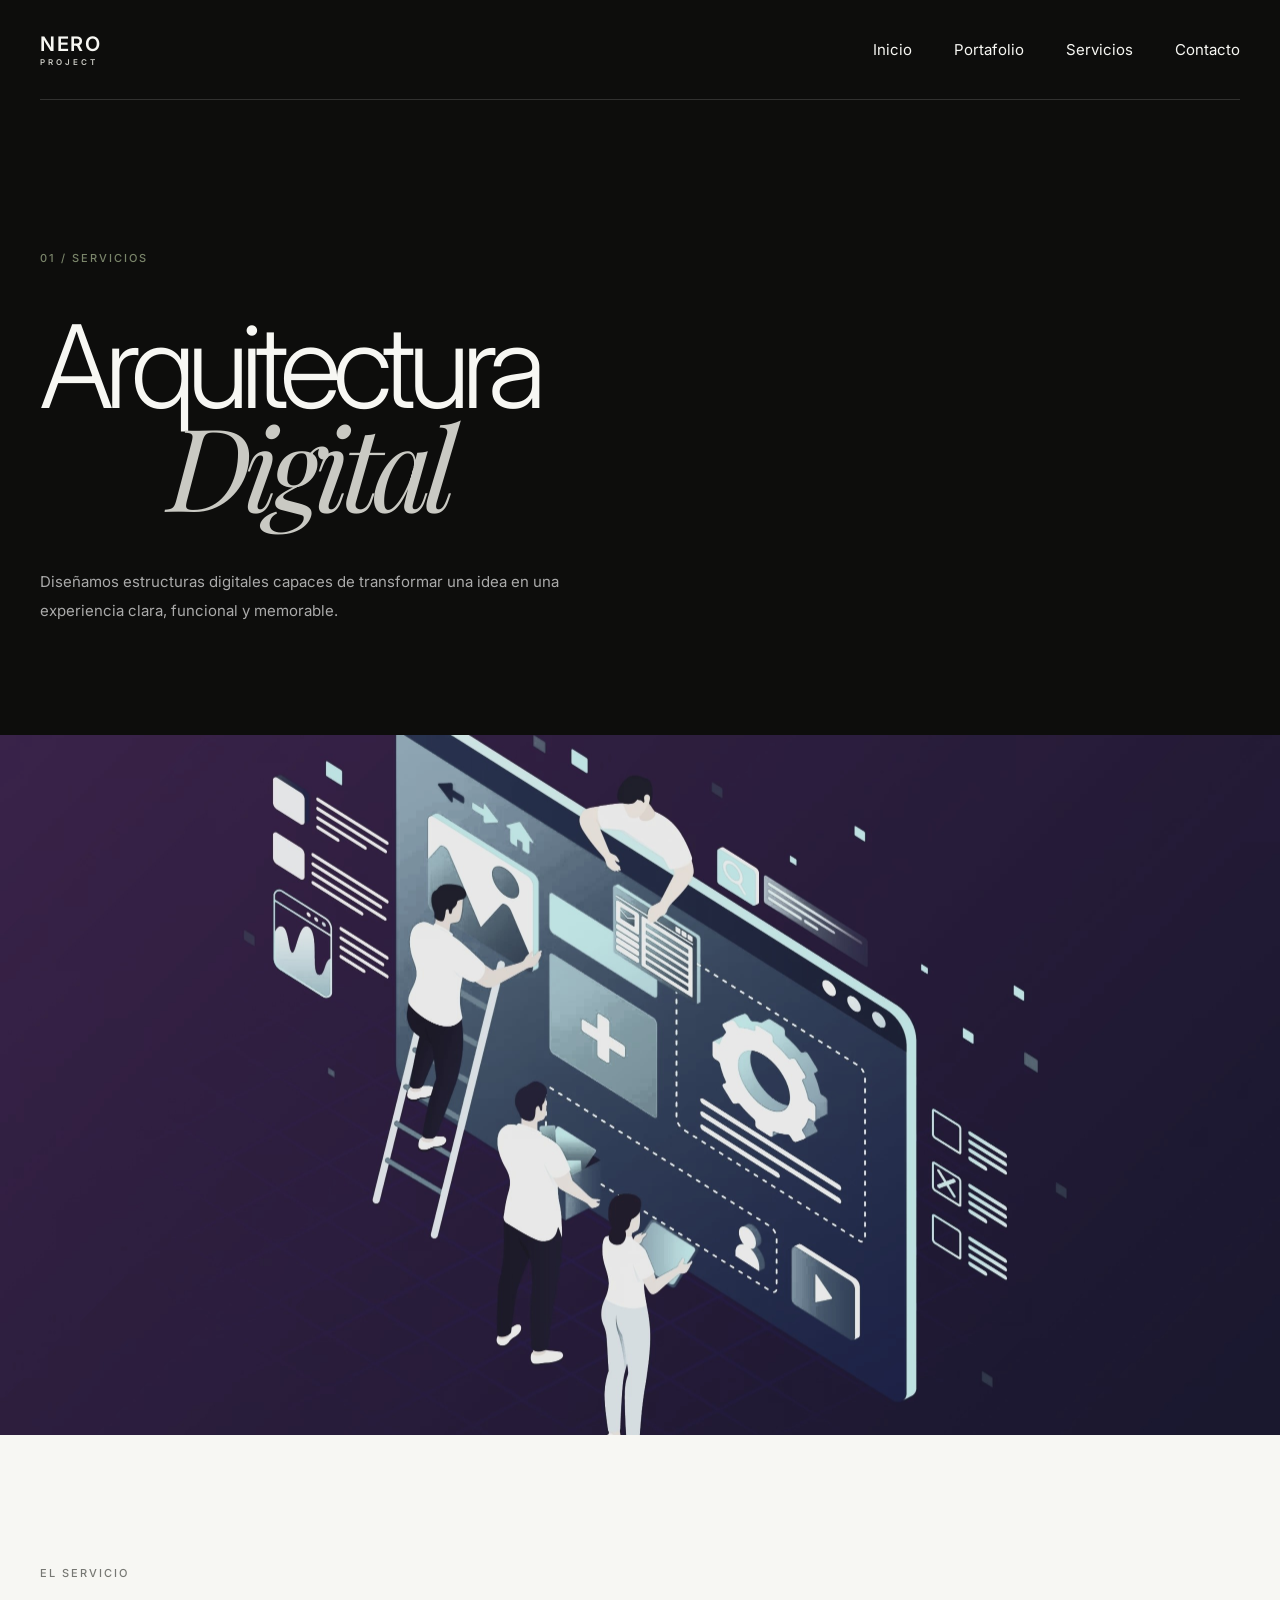
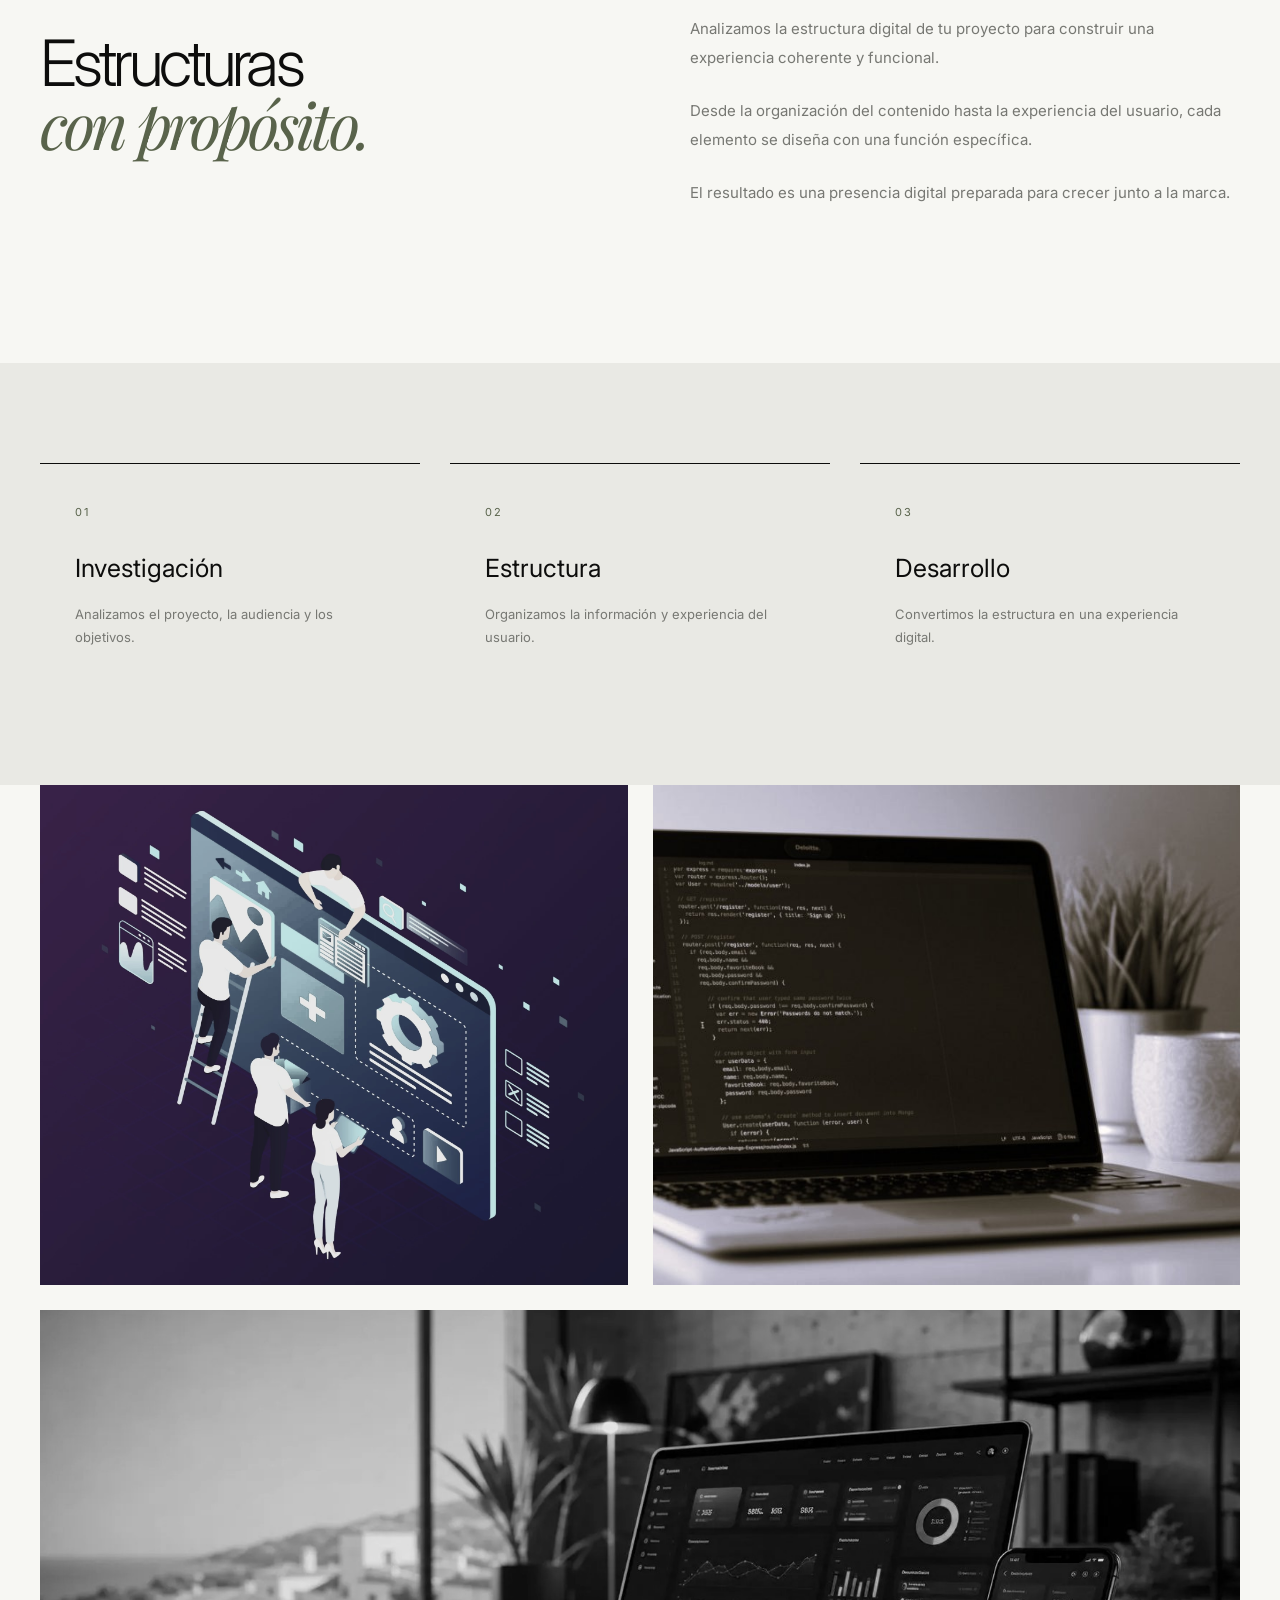
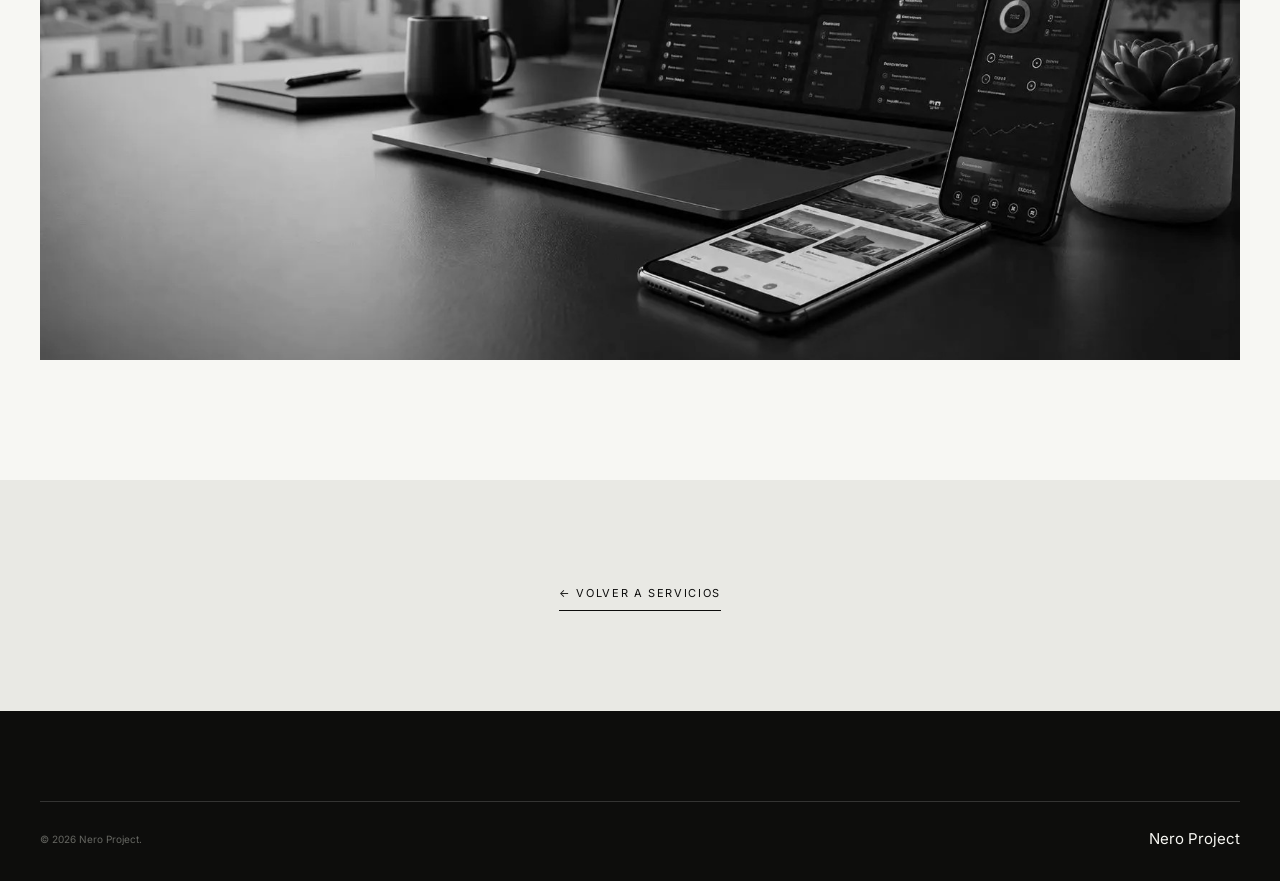
<file: arquitectura-digital.html>
<!DOCTYPE html>

<html lang="es">

<head>

<meta charset="UTF-8">
<meta name="viewport" content="width=device-width, initial-scale=1.0">

<title>Nero Project | Arquitectura Digital</title>

<link
    href="https://fonts.googleapis.com/css2?family=Inter:wght@300;400;500;600;700&family=Playfair+Display:ital,wght@0,400;0,500;1,400&display=swap"
    rel="stylesheet"
>

<link rel="stylesheet" href="style.css">


</head>

<body class="inner-page">

<header class="header inner-header">


<div class="header-container">

    <a href="index.html" class="logo">
        NERO
        <span>PROJECT</span>
    </a>

    <nav class="nav">

        <a href="index.html">
            Inicio
        </a>

        <a href="index.html#portafolio">
            Portafolio
        </a>

        <a href="index.html#servicios">
            Servicios
        </a>

        <a href="index.html#contacto">
            Contacto
        </a>

    </nav>

    <button class="menu-button" id="menu-button">

        <span></span>
        <span></span>
        <span></span>

    </button>

</div>


</header>

<main>

<section class="project-hero">


<div class="container">

    <span class="section-number">
        01 / SERVICIOS
    </span>

    <h1>
        Arquitectura
        <span>Digital</span>
    </h1>

    <p class="project-intro">
        Diseñamos estructuras digitales capaces de
        transformar una idea en una experiencia clara,
        funcional y memorable.
    </p>

</div>


</section>

<section class="project-main-image">


<div
    class="project-image"
    style="background-image:url('img/arquitectura.jpg');"
></div>


</section>

<section class="project-information section">


<div class="container">

    <div class="project-info-grid">

        <div>

            <span class="section-number">
                EL SERVICIO
            </span>

            <h2>
                Estructuras
                <em>con propósito.</em>
            </h2>

        </div>

        <div class="project-description">

            <p>
                Analizamos la estructura digital de tu
                proyecto para construir una experiencia
                coherente y funcional.
            </p>

            <p>
                Desde la organización del contenido hasta
                la experiencia del usuario, cada elemento
                se diseña con una función específica.
            </p>

            <p>
                El resultado es una presencia digital
                preparada para crecer junto a la marca.
            </p>

        </div>

    </div>

</div>


</section>

<section class="service-features">


<div class="container">

    <div class="service-features-grid">

        <div>

            <span>01</span>

            <h3>
                Investigación
            </h3>

            <p>
                Analizamos el proyecto, la audiencia
                y los objetivos.
            </p>

        </div>

        <div>

            <span>02</span>

            <h3>
                Estructura
            </h3>

            <p>
                Organizamos la información y
                experiencia del usuario.
            </p>

        </div>

        <div>

            <span>03</span>

            <h3>
                Desarrollo
            </h3>

            <p>
                Convertimos la estructura en una
                experiencia digital.
            </p>

        </div>

    </div>

</div>


</section>

<section class="project-gallery">


<div class="container">

    <div class="gallery-grid">

        <div
            class="gallery-image"
            style="background-image:url('img/arquitectura.jpg');"
        ></div>

        <div
            class="gallery-image"
            style="background-image:url('img/portfolio-2.jpg');"
        ></div>

        <div
            class="gallery-image gallery-image-3"
            style="background-image:url('img/portfolio-2-2.jpg');"
        ></div>

    </div>

</div>


</section>

<section class="project-back">


<a href="index.html#servicios">
    ← Volver a servicios
</a>


</section>

</main>

<footer class="footer">


<div class="container">

    <div class="footer-bottom">

        <p>
            © 2026 Nero Project.
        </p>

        <a href="index.html">
            Nero Project
        </a>

    </div>

</div>


</footer>

<script src="script.js"></script>

</body>
</html>
</file>
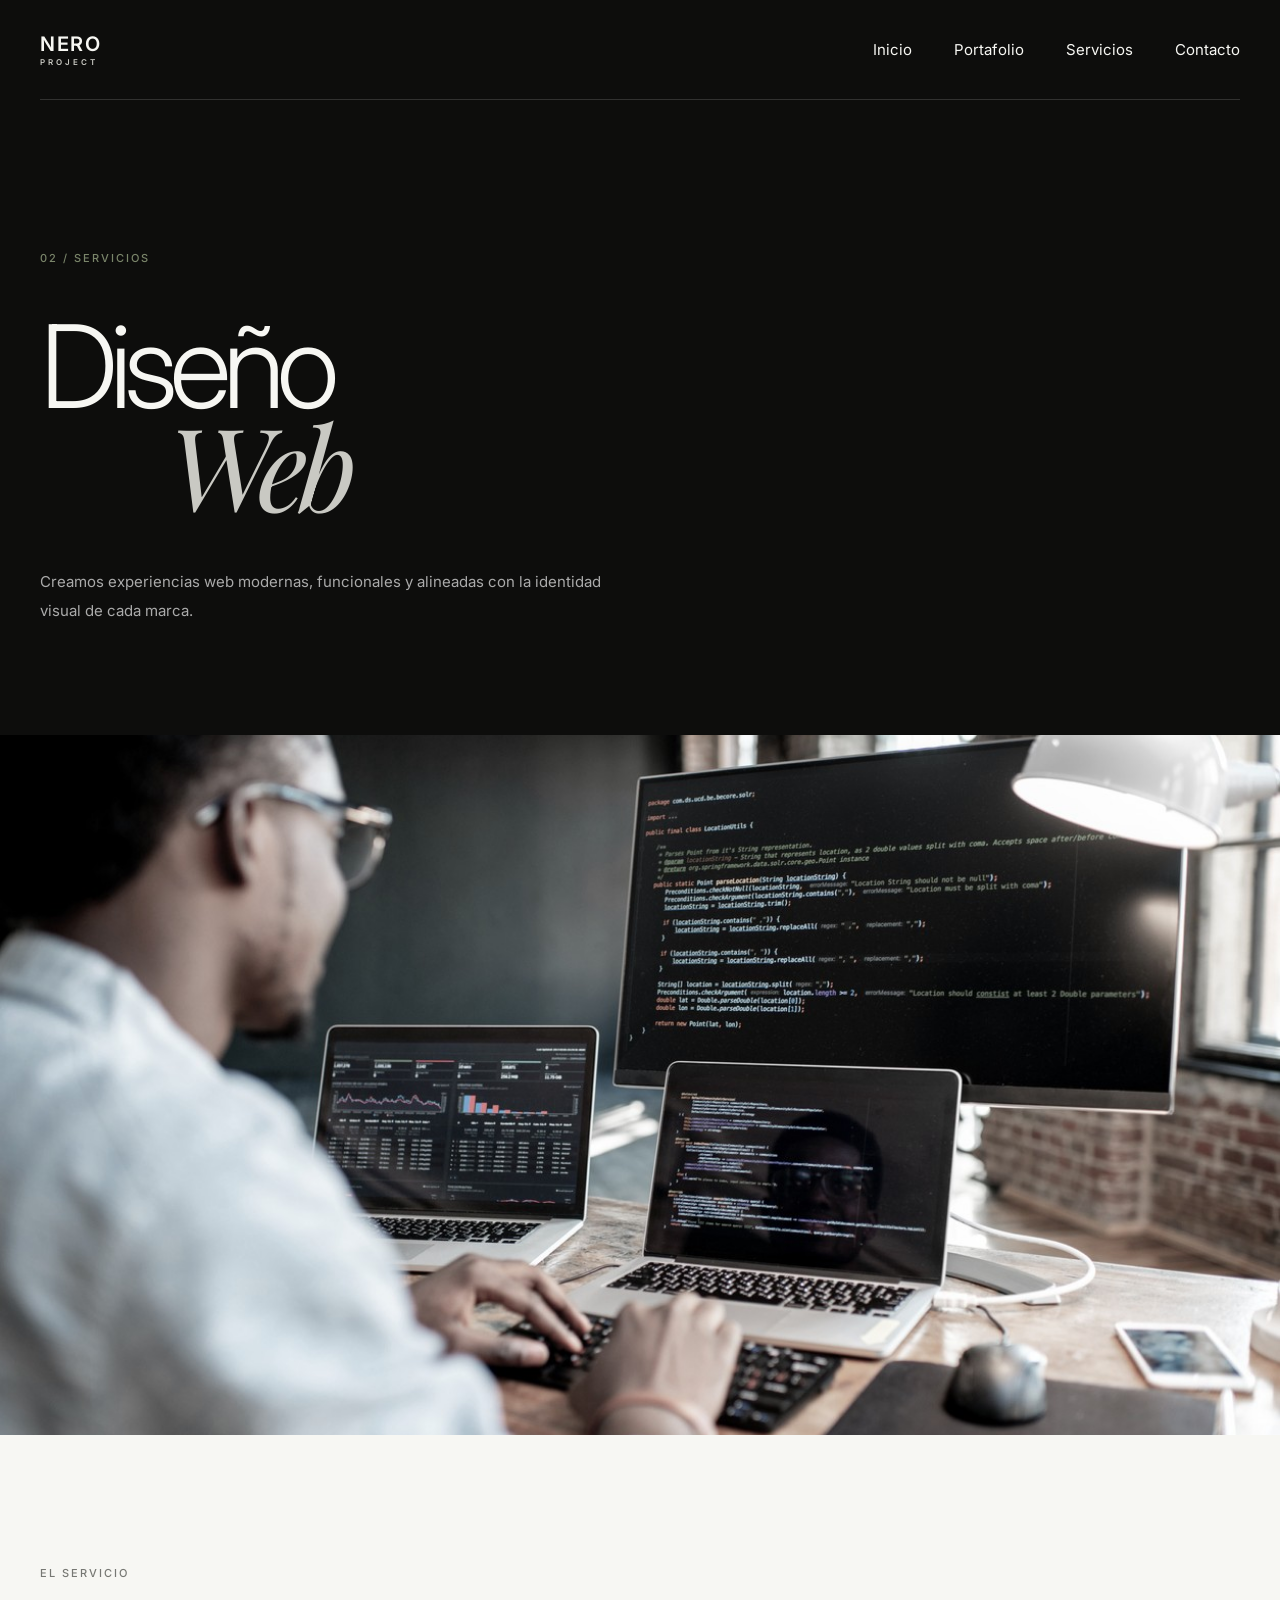
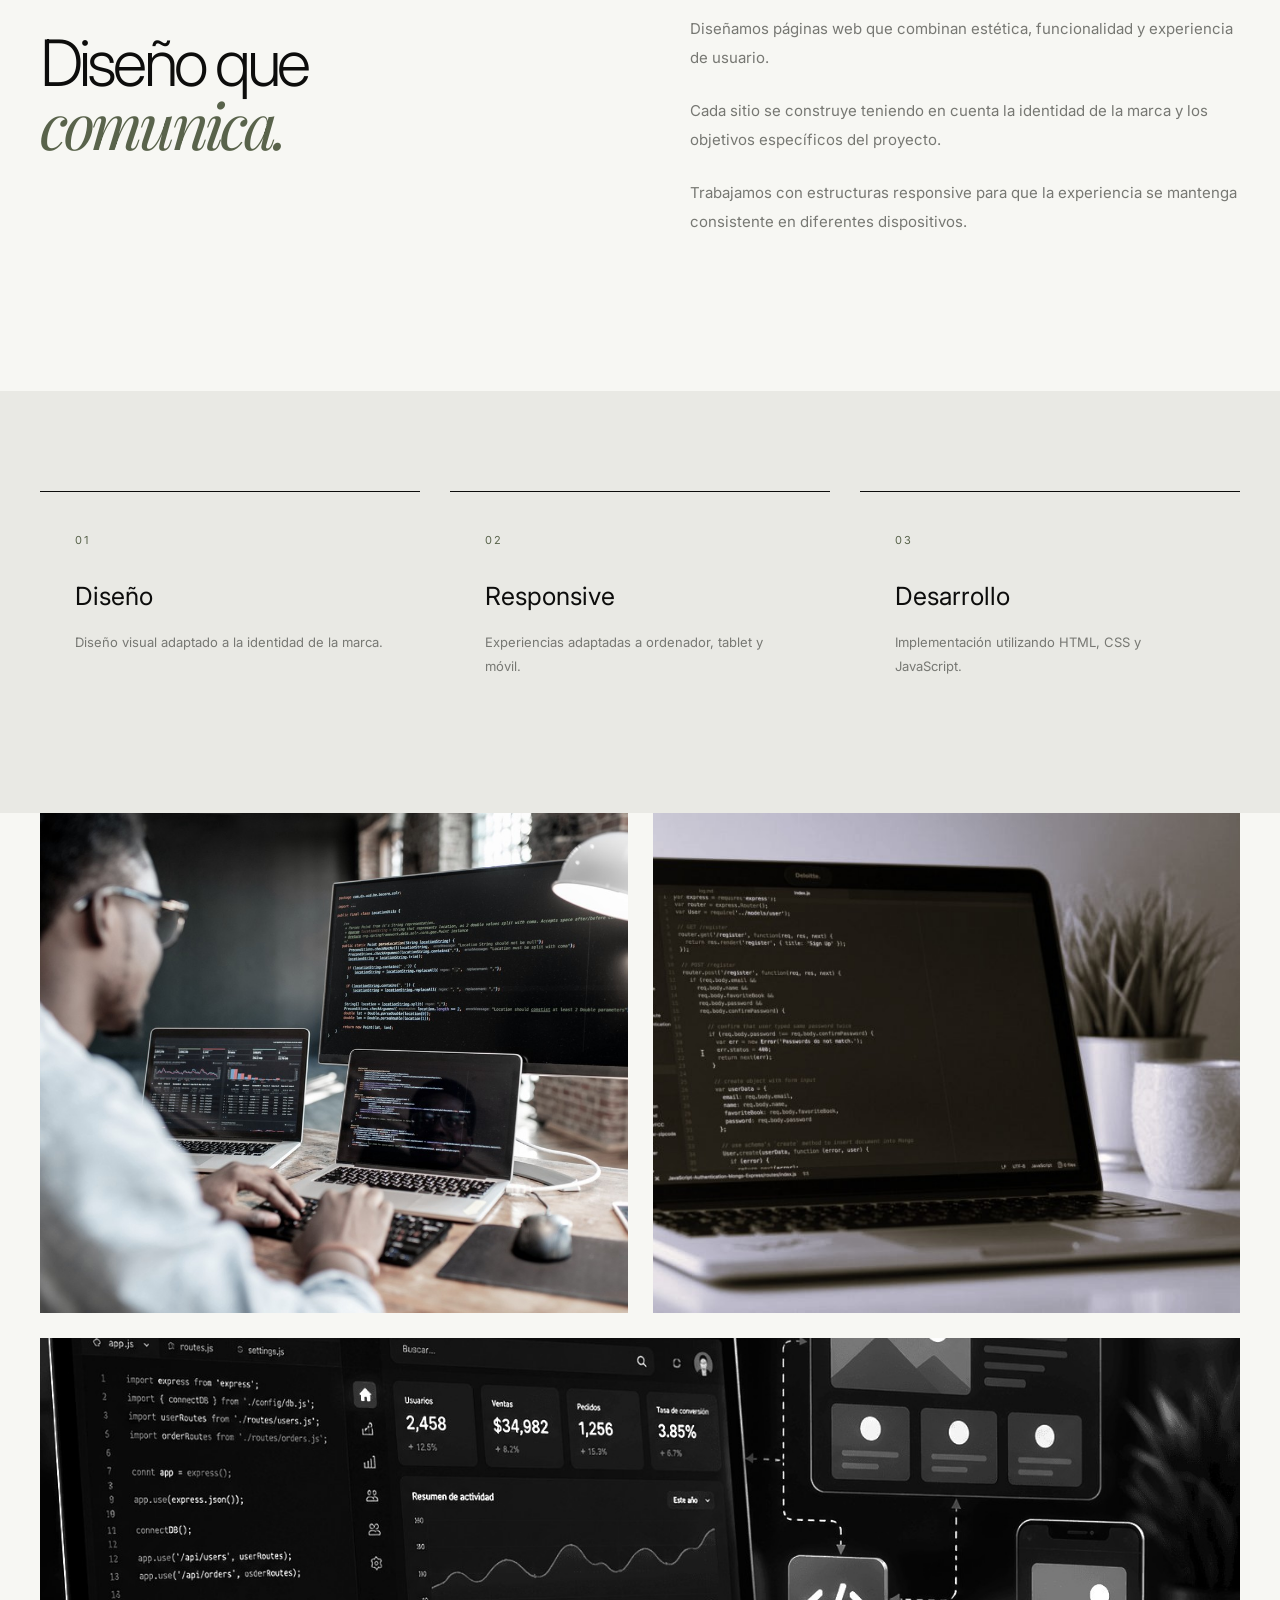
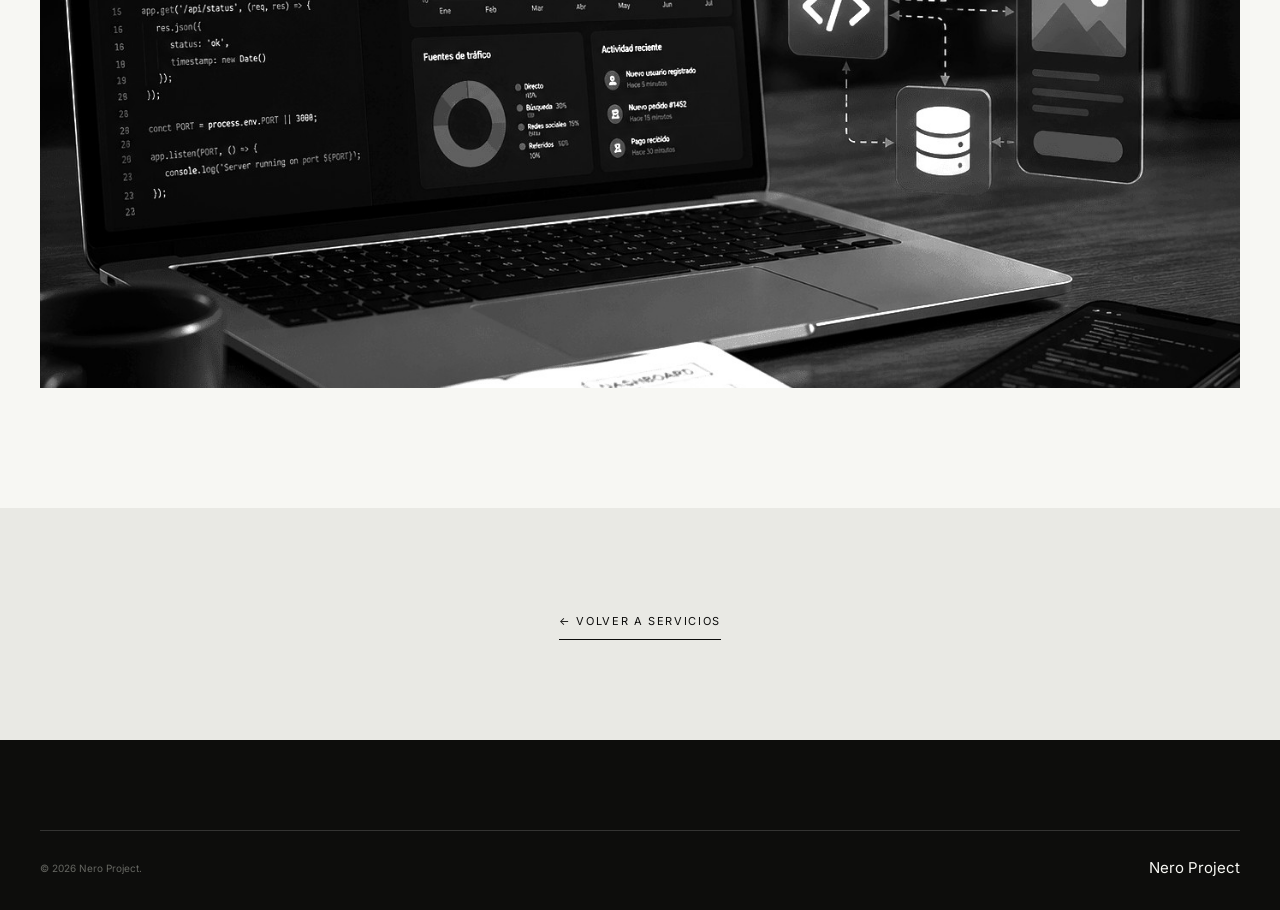
<file: diseno-web.html>
<!DOCTYPE html>

<html lang="es">

<head>


<meta charset="UTF-8">
<meta name="viewport" content="width=device-width, initial-scale=1.0">

<title>Nero Project | Diseño Web</title>

<link
    href="https://fonts.googleapis.com/css2?family=Inter:wght@300;400;500;600;700&family=Playfair+Display:ital,wght@0,400;0,500;1,400&display=swap"
    rel="stylesheet"
>

<link rel="stylesheet" href="style.css">


</head>

<body class="inner-page">

<header class="header inner-header">


<div class="header-container">

    <a href="index.html" class="logo">
        NERO
        <span>PROJECT</span>
    </a>

    <nav class="nav">

        <a href="index.html">
            Inicio
        </a>

        <a href="index.html#portafolio">
            Portafolio
        </a>

        <a href="index.html#servicios">
            Servicios
        </a>

        <a href="index.html#contacto">
            Contacto
        </a>

    </nav>

    <button class="menu-button" id="menu-button">

        <span></span>
        <span></span>
        <span></span>

    </button>

</div>


</header>

<main>

<section class="project-hero">


<div class="container">

    <span class="section-number">
        02 / SERVICIOS
    </span>

    <h1>
        Diseño
        <span>Web</span>
    </h1>

    <p class="project-intro">
        Creamos experiencias web modernas, funcionales
        y alineadas con la identidad visual de cada marca.
    </p>

</div>


</section>

<section class="project-main-image">


<div
    class="project-image"
    style="background-image:url('img/diseno-web.jpg');"
></div>


</section>

<section class="project-information section">


<div class="container">

    <div class="project-info-grid">

        <div>

            <span class="section-number">
                EL SERVICIO
            </span>

            <h2>
                Diseño que
                <em>comunica.</em>
            </h2>

        </div>

        <div class="project-description">

            <p>
                Diseñamos páginas web que combinan
                estética, funcionalidad y experiencia
                de usuario.
            </p>

            <p>
                Cada sitio se construye teniendo en
                cuenta la identidad de la marca y
                los objetivos específicos del proyecto.
            </p>

            <p>
                Trabajamos con estructuras responsive
                para que la experiencia se mantenga
                consistente en diferentes dispositivos.
            </p>

        </div>

    </div>

</div>


</section>

<section class="service-features">


<div class="container">

    <div class="service-features-grid">

        <div>

            <span>01</span>

            <h3>
                Diseño
            </h3>

            <p>
                Diseño visual adaptado a la identidad
                de la marca.
            </p>

        </div>

        <div>

            <span>02</span>

            <h3>
                Responsive
            </h3>

            <p>
                Experiencias adaptadas a ordenador,
                tablet y móvil.
            </p>

        </div>

        <div>

            <span>03</span>

            <h3>
                Desarrollo
            </h3>

            <p>
                Implementación utilizando HTML,
                CSS y JavaScript.
            </p>

        </div>

    </div>

</div>


</section>

<section class="project-gallery">


<div class="container">

    <div class="gallery-grid">

        <div
            class="gallery-image"
            style="background-image:url('img/diseno-web.jpg');"
        ></div>

        <div
            class="gallery-image"
            style="background-image:url('img/portfolio-2.jpg');"
        ></div>

        <div
            class="gallery-image gallery-image-3"
            style="background-image:url('img/portfolio-1.jpg');"
        ></div>

    </div>

</div>


</section>

<section class="project-back">


<a href="index.html#servicios">
    ← Volver a servicios
</a>


</section>

</main>

<footer class="footer">


<div class="container">

    <div class="footer-bottom">

        <p>
            © 2026 Nero Project.
        </p>

        <a href="index.html">
            Nero Project
        </a>

    </div>

</div>


</footer>

<script src="script.js"></script>

</body>
</html>
</file>
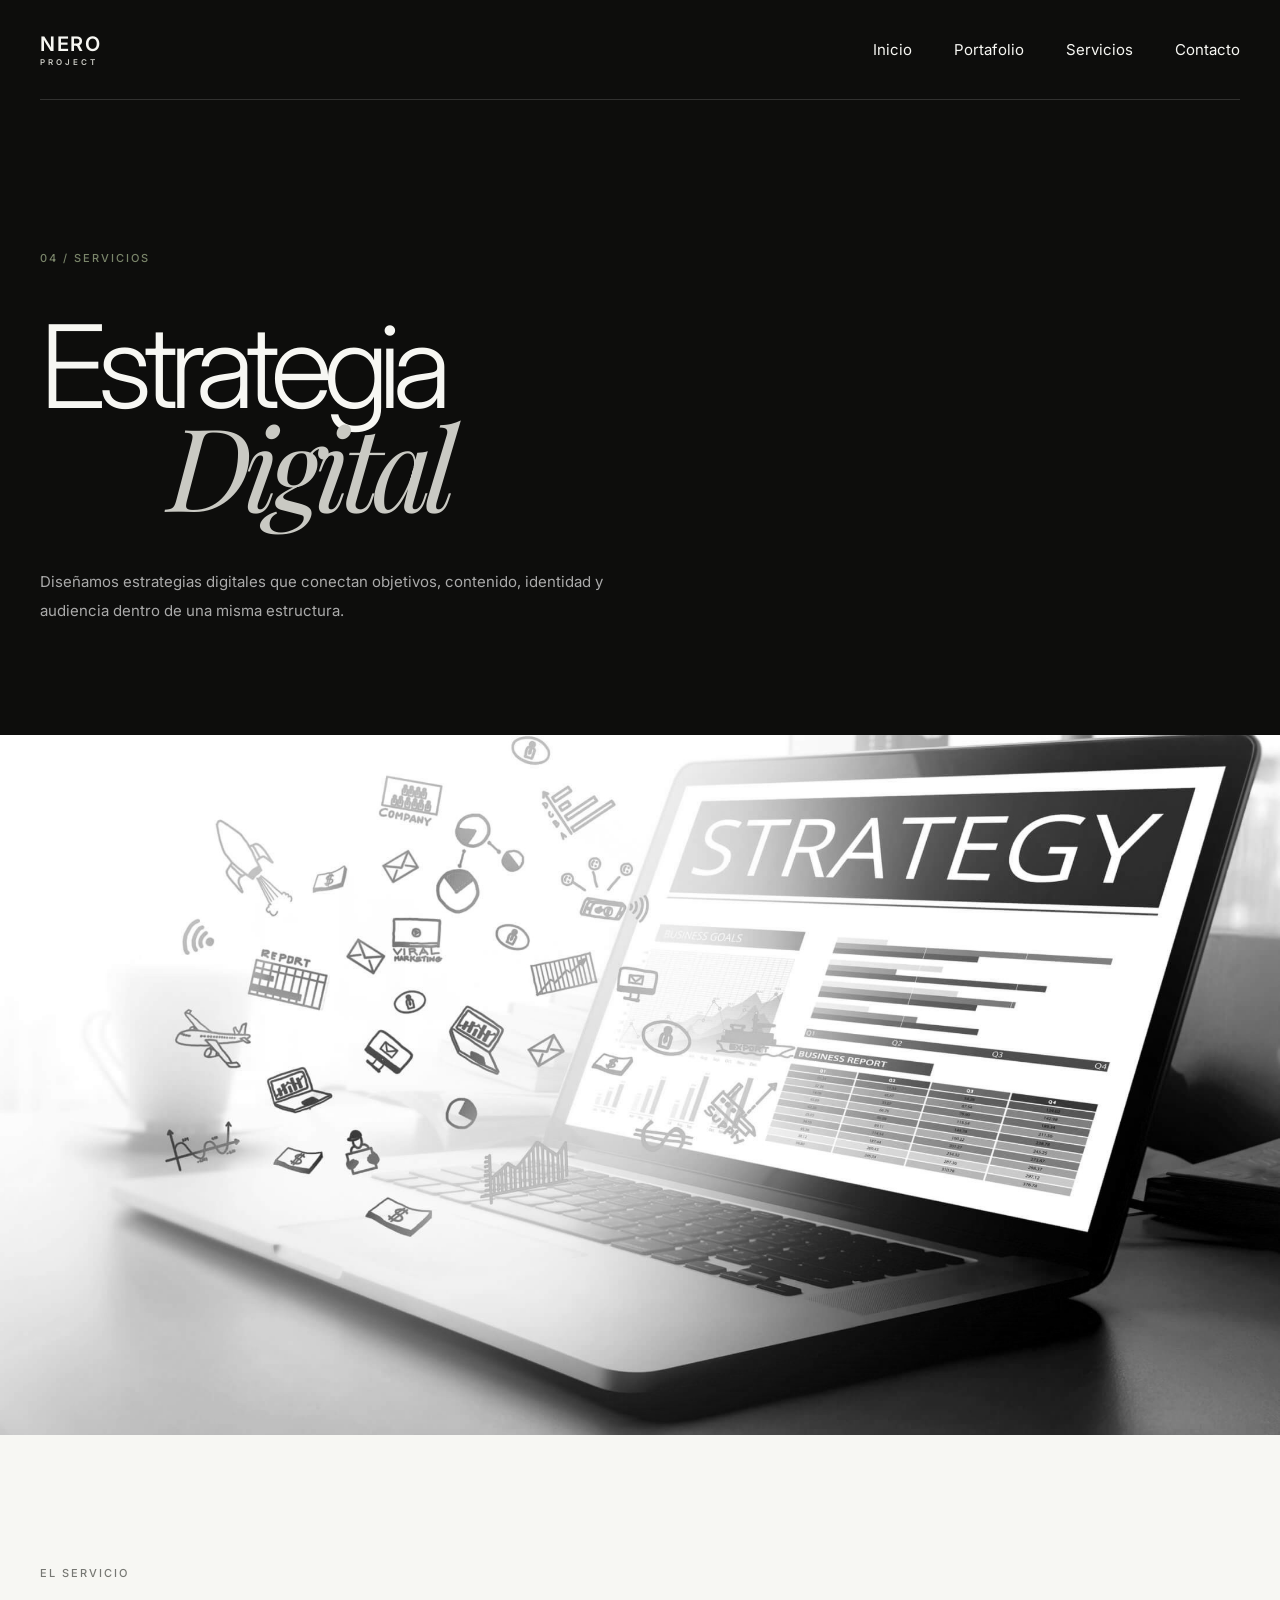
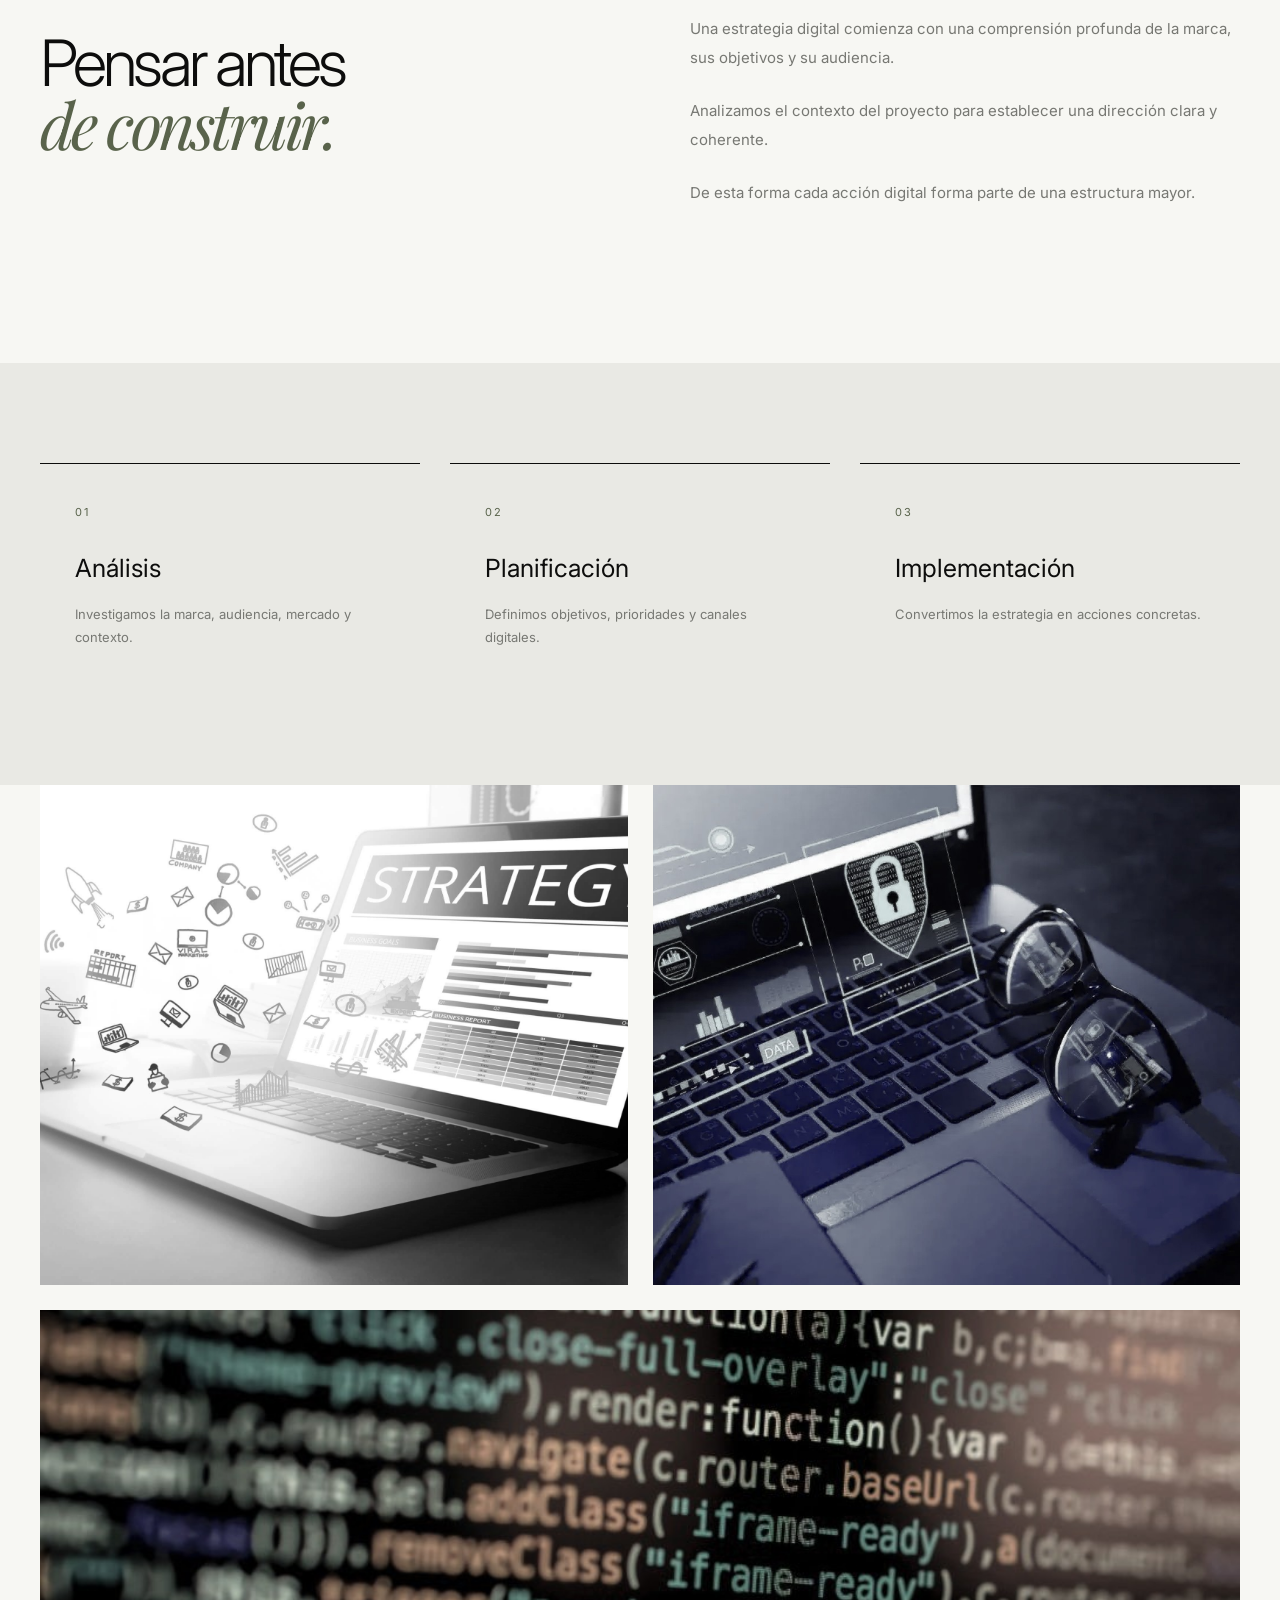
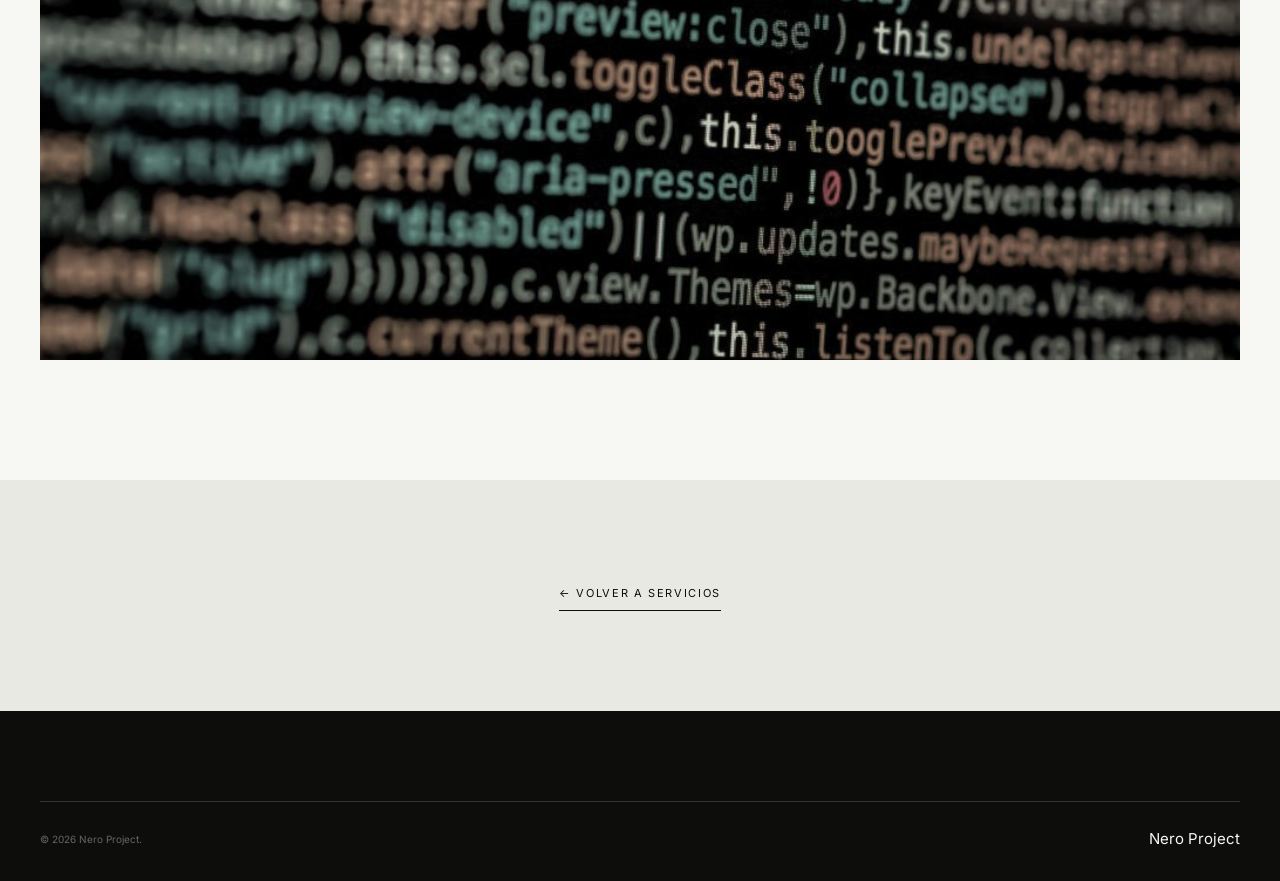
<file: estrategia-digital.html>
<!DOCTYPE html>

<html lang="es">

<head>


<meta charset="UTF-8">
<meta name="viewport" content="width=device-width, initial-scale=1.0">

<title>Nero Project | Estrategia Digital</title>

<link
    href="https://fonts.googleapis.com/css2?family=Inter:wght@300;400;500;600;700&family=Playfair+Display:ital,wght@0,400;0,500;1,400&display=swap"
    rel="stylesheet"
>

<link rel="stylesheet" href="style.css">


</head>

<body class="inner-page">

<header class="header inner-header">


<div class="header-container">

    <a href="index.html" class="logo">
        NERO
        <span>PROJECT</span>
    </a>

    <nav class="nav">

        <a href="index.html">
            Inicio
        </a>

        <a href="index.html#portafolio">
            Portafolio
        </a>

        <a href="index.html#servicios">
            Servicios
        </a>

        <a href="index.html#contacto">
            Contacto
        </a>

    </nav>

    <button class="menu-button" id="menu-button">

        <span></span>
        <span></span>
        <span></span>

    </button>

</div>


</header>

<main>

<section class="project-hero">


<div class="container">

    <span class="section-number">
        04 / SERVICIOS
    </span>

    <h1>
        Estrategia
        <span>Digital</span>
    </h1>

    <p class="project-intro">
        Diseñamos estrategias digitales que conectan
        objetivos, contenido, identidad y audiencia
        dentro de una misma estructura.
    </p>

</div>


</section>

<section class="project-main-image">


<div
    class="project-image"
    style="background-image:url('img/estrategia.jpg');"
></div>


</section>

<section class="project-information section">


<div class="container">

    <div class="project-info-grid">

        <div>

            <span class="section-number">
                EL SERVICIO
            </span>

            <h2>
                Pensar antes
                <em>de construir.</em>
            </h2>

        </div>

        <div class="project-description">

            <p>
                Una estrategia digital comienza con
                una comprensión profunda de la marca,
                sus objetivos y su audiencia.
            </p>

            <p>
                Analizamos el contexto del proyecto
                para establecer una dirección clara
                y coherente.
            </p>

            <p>
                De esta forma cada acción digital
                forma parte de una estructura mayor.
            </p>

        </div>

    </div>

</div>


</section>

<section class="service-features">


<div class="container">

    <div class="service-features-grid">

        <div>

            <span>01</span>

            <h3>
                Análisis
            </h3>

            <p>
                Investigamos la marca, audiencia,
                mercado y contexto.
            </p>

        </div>

        <div>

            <span>02</span>

            <h3>
                Planificación
            </h3>

            <p>
                Definimos objetivos, prioridades
                y canales digitales.
            </p>

        </div>

        <div>

            <span>03</span>

            <h3>
                Implementación
            </h3>

            <p>
                Convertimos la estrategia en
                acciones concretas.
            </p>

        </div>

    </div>

</div>


</section>

<section class="project-gallery">


<div class="container">

    <div class="gallery-grid">

        <div
            class="gallery-image"
            style="background-image:url('img/estrategia.jpg');"
        ></div>

        <div
            class="gallery-image"
            style="background-image:url('img/portfolio-3.jpg');"
        ></div>

        <div
            class="gallery-image gallery-image-3"
            style="background-image:url('img/portfolio-3-2.jpg');"
        ></div>

    </div>

</div>


</section>

<section class="project-back">


<a href="index.html#servicios">
    ← Volver a servicios
</a>


</section>

</main>

<footer class="footer">


<div class="container">

    <div class="footer-bottom">

        <p>
            © 2026 Nero Project.
        </p>

        <a href="index.html">
            Nero Project
        </a>

    </div>

</div>


</footer>

<script src="script.js"></script>

</body>
</html>
</file>
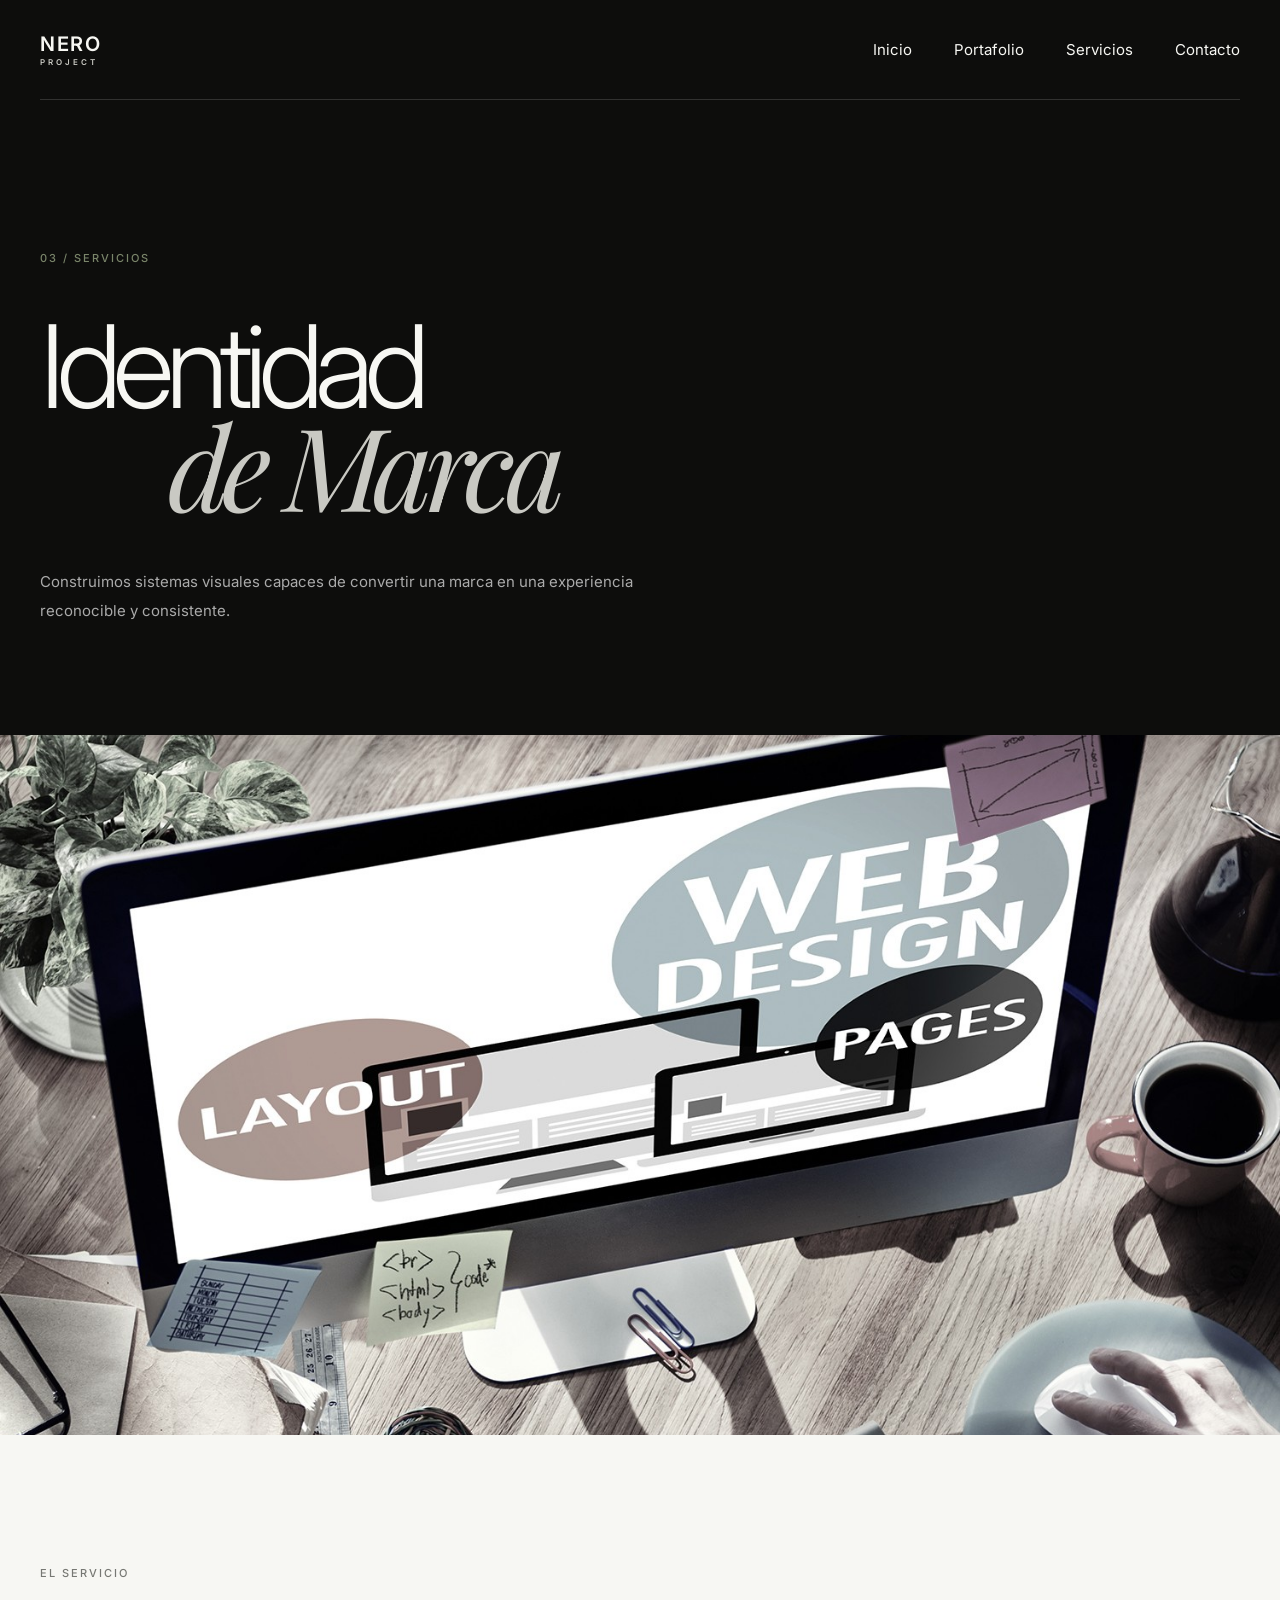
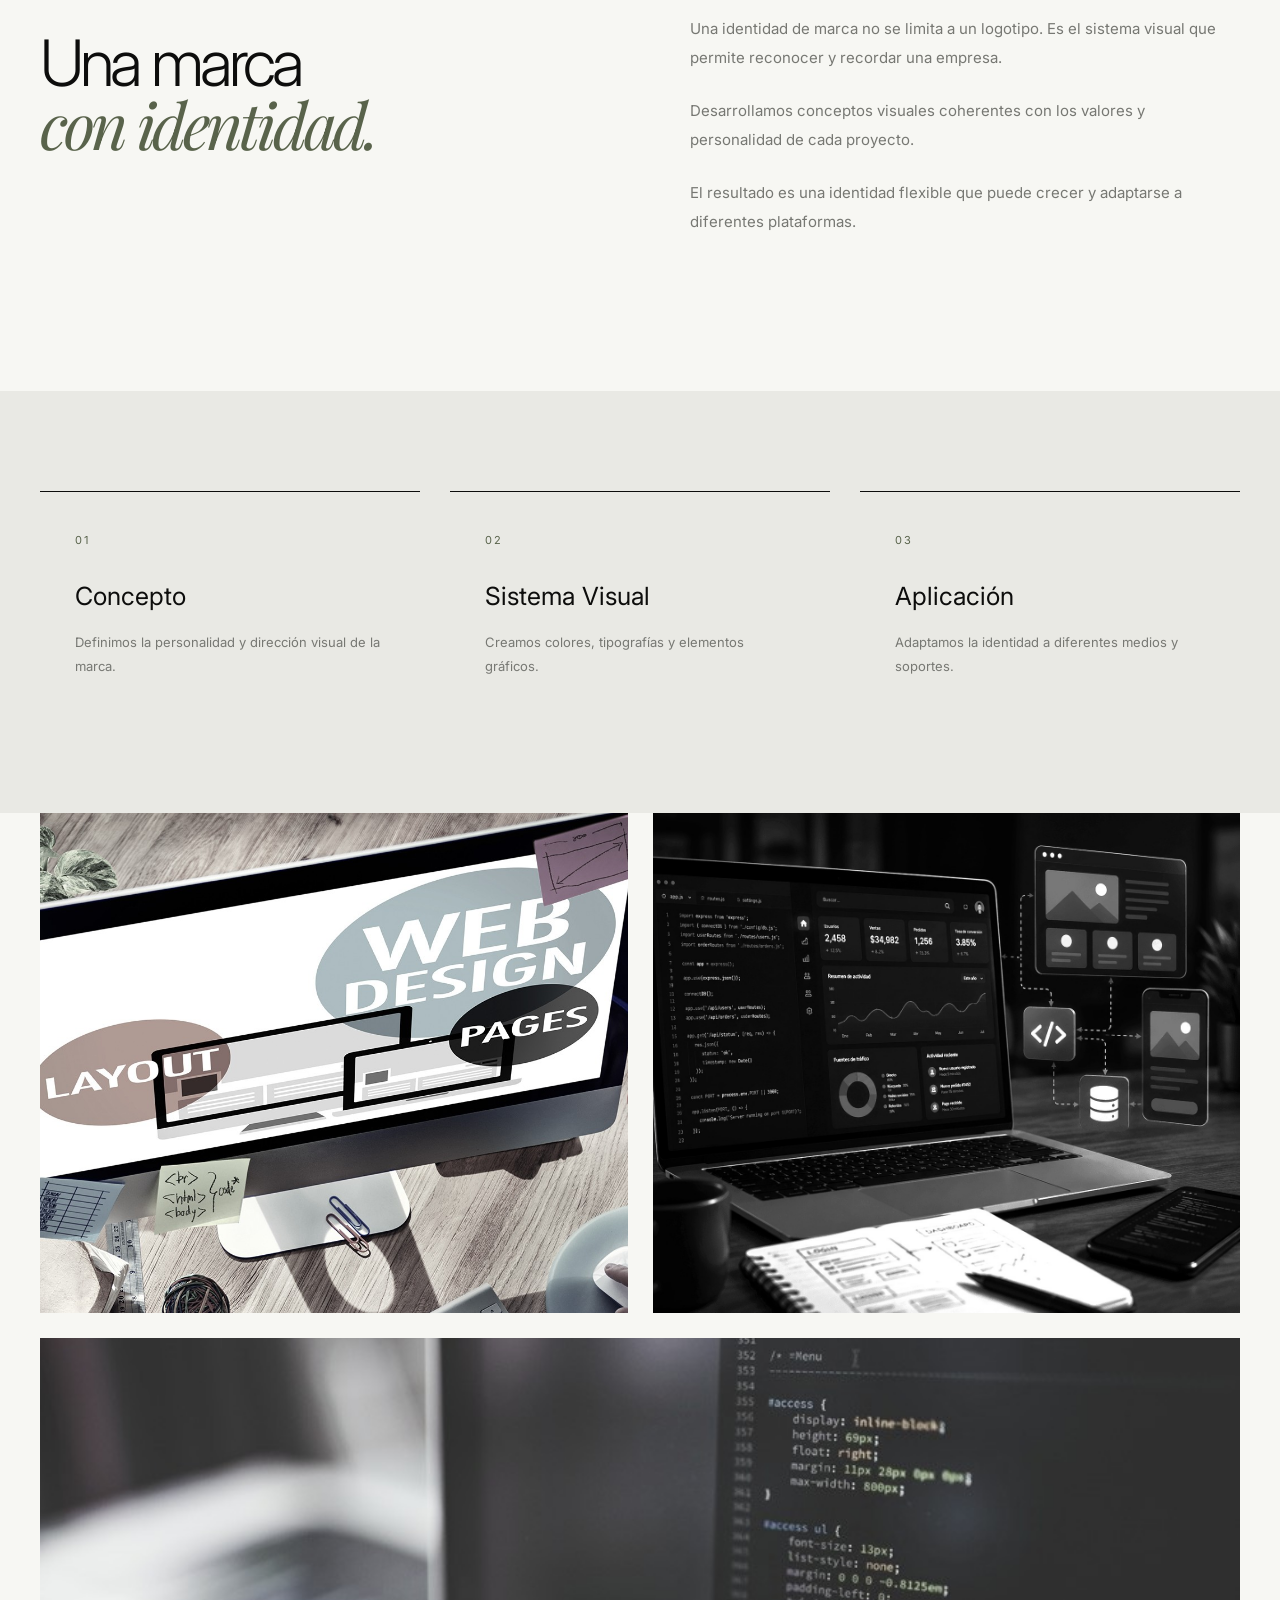
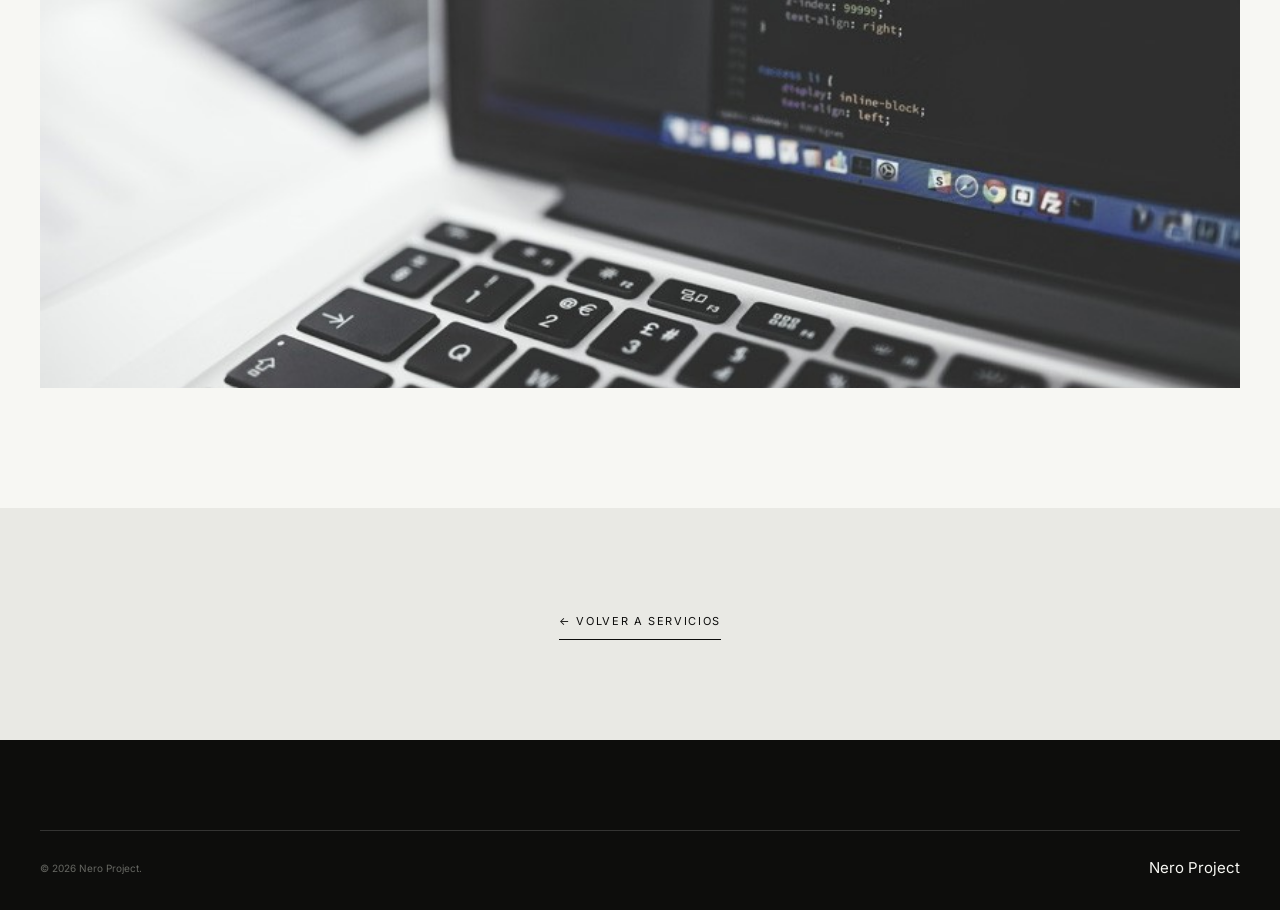
<file: identidad-marca.html>
<!DOCTYPE html>

<html lang="es">

<head>


<meta charset="UTF-8">
<meta name="viewport" content="width=device-width, initial-scale=1.0">

<title>Nero Project | Identidad de Marca</title>

<link
    href="https://fonts.googleapis.com/css2?family=Inter:wght@300;400;500;600;700&family=Playfair+Display:ital,wght@0,400;0,500;1,400&display=swap"
    rel="stylesheet"
>

<link rel="stylesheet" href="style.css">


</head>

<body class="inner-page">

<header class="header inner-header">


<div class="header-container">

    <a href="index.html" class="logo">
        NERO
        <span>PROJECT</span>
    </a>

    <nav class="nav">

        <a href="index.html">
            Inicio
        </a>

        <a href="index.html#portafolio">
            Portafolio
        </a>

        <a href="index.html#servicios">
            Servicios
        </a>

        <a href="index.html#contacto">
            Contacto
        </a>

    </nav>

    <button class="menu-button" id="menu-button">

        <span></span>
        <span></span>
        <span></span>

    </button>

</div>


</header>

<main>

<section class="project-hero">


<div class="container">

    <span class="section-number">
        03 / SERVICIOS
    </span>

    <h1>
        Identidad
        <span>de Marca</span>
    </h1>

    <p class="project-intro">
        Construimos sistemas visuales capaces de
        convertir una marca en una experiencia
        reconocible y consistente.
    </p>

</div>


</section>

<section class="project-main-image">


<div
    class="project-image"
    style="background-image:url('img/identidad.jpg');"
></div>


</section>

<section class="project-information section">


<div class="container">

    <div class="project-info-grid">

        <div>

            <span class="section-number">
                EL SERVICIO
            </span>

            <h2>
                Una marca
                <em>con identidad.</em>
            </h2>

        </div>

        <div class="project-description">

            <p>
                Una identidad de marca no se limita
                a un logotipo. Es el sistema visual
                que permite reconocer y recordar
                una empresa.
            </p>

            <p>
                Desarrollamos conceptos visuales
                coherentes con los valores y
                personalidad de cada proyecto.
            </p>

            <p>
                El resultado es una identidad flexible
                que puede crecer y adaptarse a
                diferentes plataformas.
            </p>

        </div>

    </div>

</div>


</section>

<section class="service-features">


<div class="container">

    <div class="service-features-grid">

        <div>

            <span>01</span>

            <h3>
                Concepto
            </h3>

            <p>
                Definimos la personalidad y dirección
                visual de la marca.
            </p>

        </div>

        <div>

            <span>02</span>

            <h3>
                Sistema Visual
            </h3>

            <p>
                Creamos colores, tipografías y
                elementos gráficos.
            </p>

        </div>

        <div>

            <span>03</span>

            <h3>
                Aplicación
            </h3>

            <p>
                Adaptamos la identidad a diferentes
                medios y soportes.
            </p>

        </div>

    </div>

</div>


</section>

<section class="project-gallery">


<div class="container">

    <div class="gallery-grid">

        <div
            class="gallery-image"
            style="background-image:url('img/identidad.jpg');"
        ></div>

        <div
            class="gallery-image"
            style="background-image:url('img/portfolio-1.jpg');"
        ></div>

        <div
            class="gallery-image gallery-image-3"
            style="background-image:url('img/portfolio-1-2.jpg');"
        ></div>

    </div>

</div>


</section>

<section class="project-back">


<a href="index.html#servicios">
    ← Volver a servicios
</a>


</section>

</main>

<footer class="footer">


<div class="container">

    <div class="footer-bottom">

        <p>
            © 2026 Nero Project.
        </p>

        <a href="index.html">
            Nero Project
        </a>

    </div>

</div>


</footer>

<script src="script.js"></script>

</body>
</html>
</file>
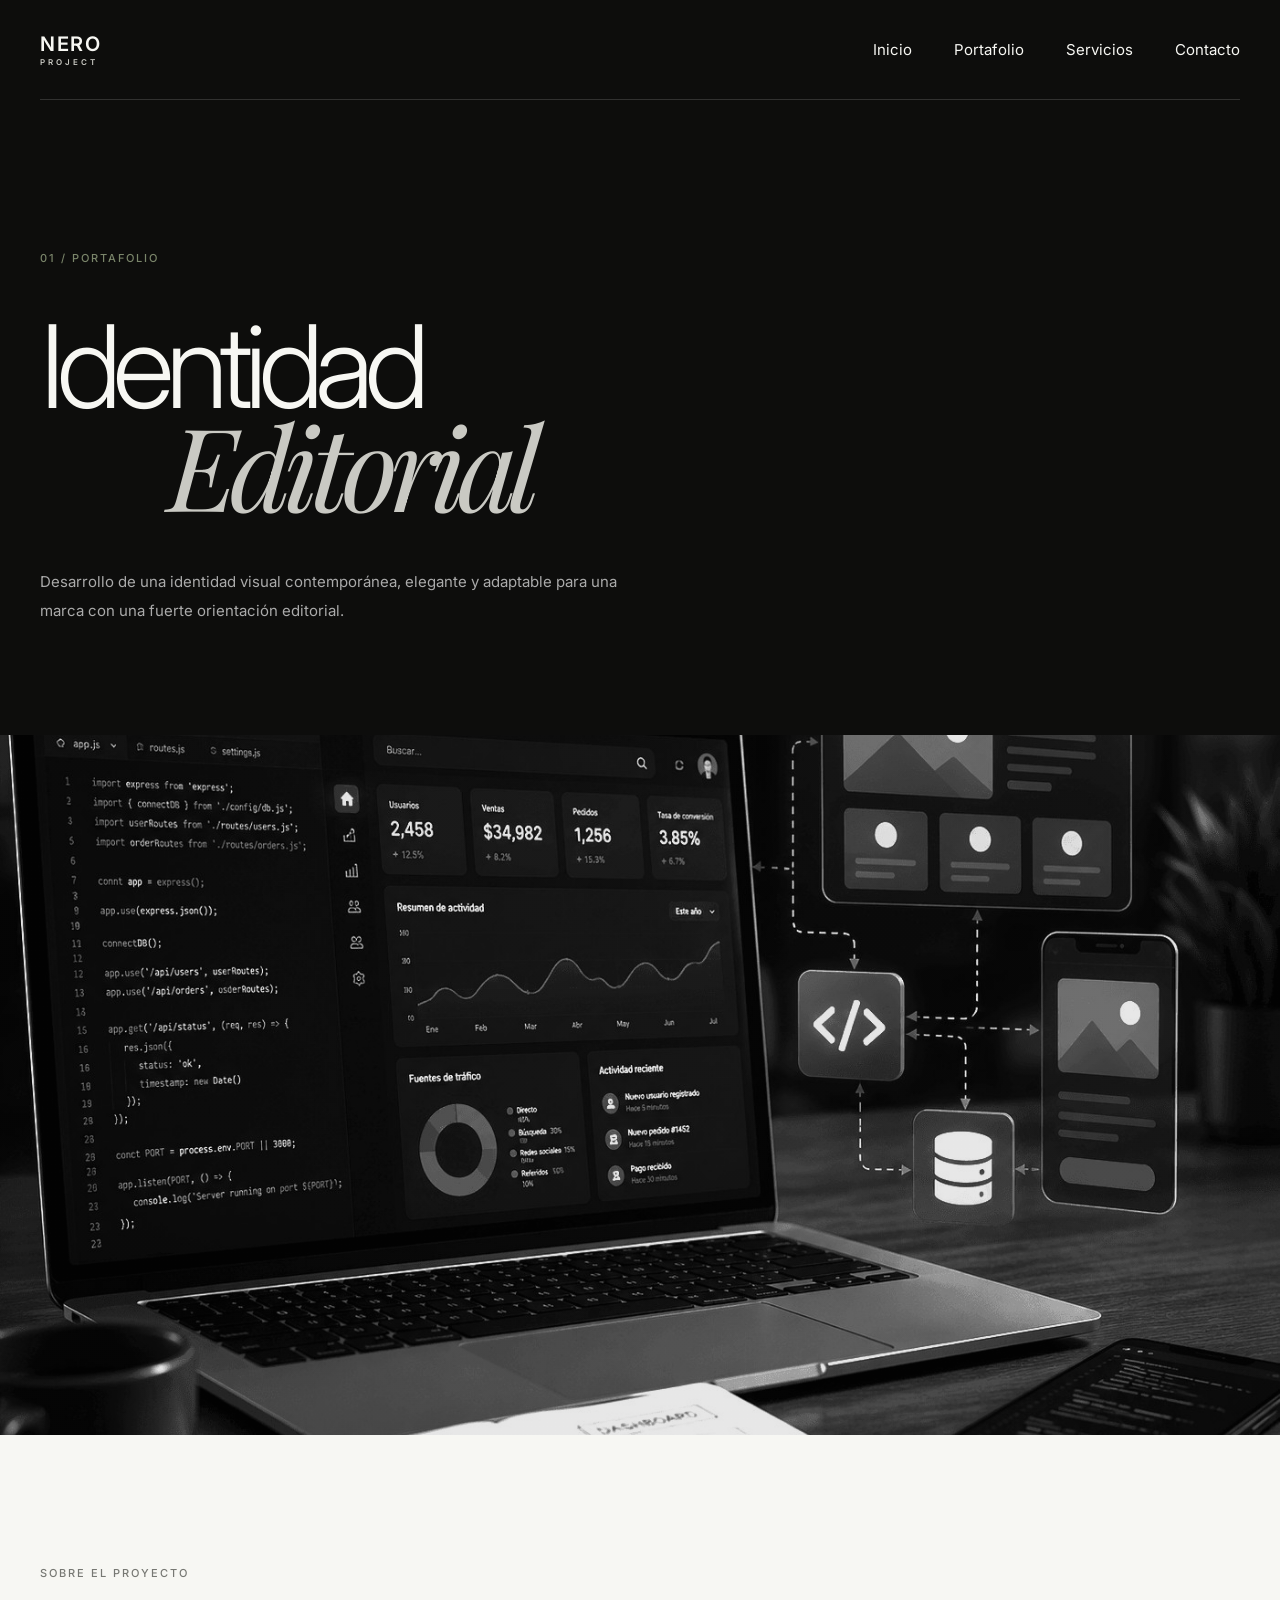
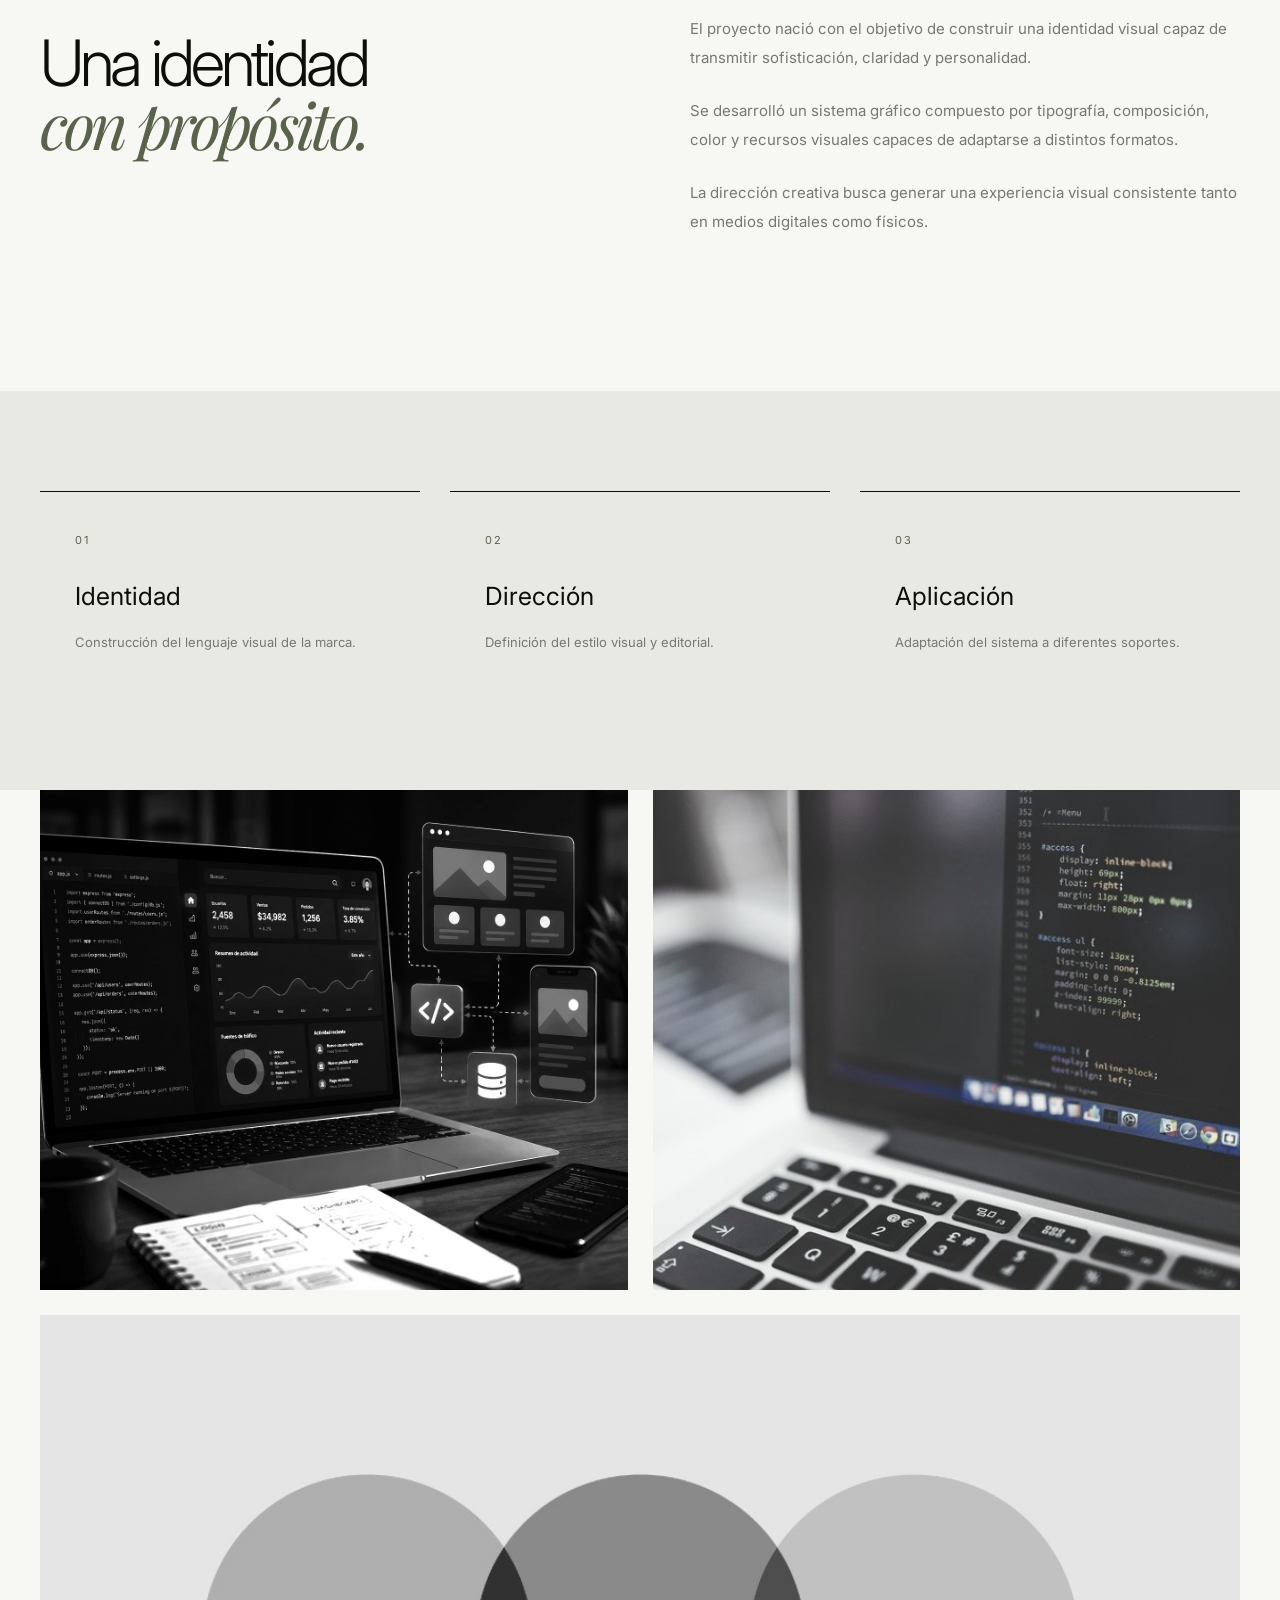
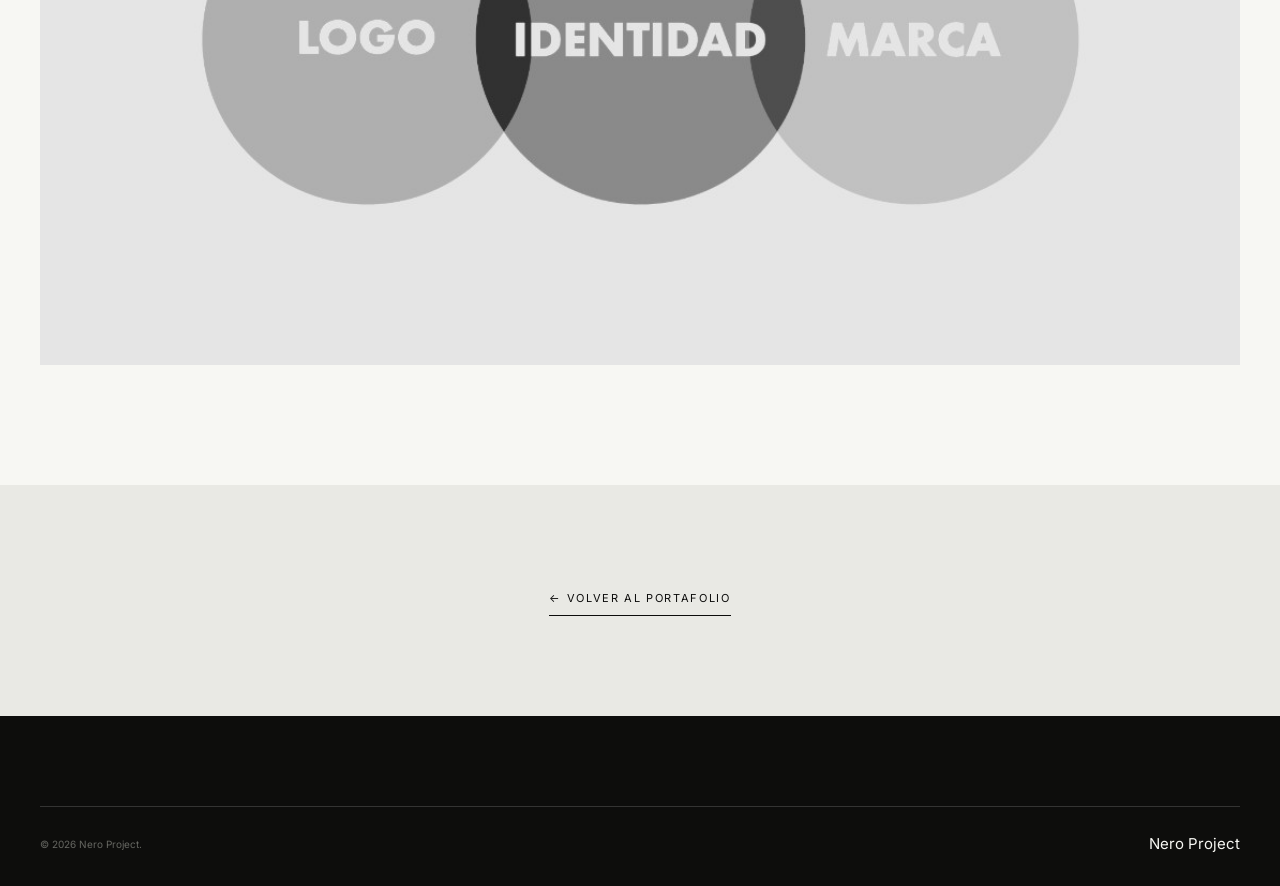
<file: portfolio-1.html>
<!DOCTYPE html>

<html lang="es">

<head>
    <meta charset="UTF-8">
    <meta name="viewport" content="width=device-width, initial-scale=1.0">


<meta
    name="description"
    content="Nero Project - Proyecto de identidad editorial."
>

<title>Nero Project | Identidad Editorial</title>

<link rel="preconnect" href="https://fonts.googleapis.com">
<link rel="preconnect" href="https://fonts.gstatic.com" crossorigin>

<link
    href="https://fonts.googleapis.com/css2?family=Inter:wght@300;400;500;600;700&family=Playfair+Display:ital,wght@0,400;0,500;1,400&display=swap"
    rel="stylesheet"
>

<link rel="stylesheet" href="style.css">


</head>

<body class="inner-page">

<header class="header inner-header">


<div class="header-container">

    <a href="index.html" class="logo">
        NERO
        <span>PROJECT</span>
    </a>

    <nav class="nav">

        <a href="index.html">
            Inicio
        </a>

        <a href="index.html#portafolio">
            Portafolio
        </a>

        <a href="index.html#servicios">
            Servicios
        </a>

        <a href="index.html#contacto">
            Contacto
        </a>

    </nav>

    <button
        class="menu-button"
        id="menu-button"
        aria-label="Abrir menú"
    >
        <span></span>
        <span></span>
        <span></span>
    </button>

</div>


</header>

<main>


<!-- HERO -->

<section class="project-hero">

    <div class="container">

        <span class="section-number">
            01 / PORTAFOLIO
        </span>

        <h1>
            Identidad
            <span>Editorial</span>
        </h1>

        <p class="project-intro">
            Desarrollo de una identidad visual contemporánea,
            elegante y adaptable para una marca con una fuerte
            orientación editorial.
        </p>

    </div>

</section>


<!-- IMAGEN PRINCIPAL -->

<section class="project-main-image">

    <div class="project-image project-image-1"></div>

</section>


<!-- INFORMACIÓN -->

<section class="project-information section">

    <div class="container">

        <div class="project-info-grid">

            <div>

                <span class="section-number">
                    SOBRE EL PROYECTO
                </span>

                <h2>
                    Una identidad
                    <em>con propósito.</em>
                </h2>

            </div>

            <div class="project-description">

                <p>
                    El proyecto nació con el objetivo de construir
                    una identidad visual capaz de transmitir
                    sofisticación, claridad y personalidad.
                </p>

                <p>
                    Se desarrolló un sistema gráfico compuesto
                    por tipografía, composición, color y recursos
                    visuales capaces de adaptarse a distintos
                    formatos.
                </p>

                <p>
                    La dirección creativa busca generar una
                    experiencia visual consistente tanto en
                    medios digitales como físicos.
                </p>

            </div>

        </div>

    </div>

</section>


<!-- DATOS DEL PROYECTO -->

<section class="service-features">

    <div class="container">

        <div class="service-features-grid">

            <div>
                <span>01</span>

                <h3>
                    Identidad
                </h3>

                <p>
                    Construcción del lenguaje visual
                    de la marca.
                </p>
            </div>

            <div>
                <span>02</span>

                <h3>
                    Dirección
                </h3>

                <p>
                    Definición del estilo visual y
                    editorial.
                </p>
            </div>

            <div>
                <span>03</span>

                <h3>
                    Aplicación
                </h3>

                <p>
                    Adaptación del sistema a diferentes
                    soportes.
                </p>
            </div>

        </div>

    </div>

</section>


<!-- GALERÍA -->

<section class="project-gallery">

    <div class="container">

        <div class="gallery-grid">

            <div
                class="gallery-image"
                style="background-image:url('img/portfolio-1.jpg');"
            ></div>

            <div
                class="gallery-image"
                style="background-image:url('img/portfolio-1-2.jpg');"
            ></div>

            <div
                class="gallery-image gallery-image-3"
                style="background-image:url('img/portfolio-1-3.jpg');"
            ></div>

        </div>

    </div>

</section>


<!-- VOLVER -->

<section class="project-back">

    <a href="index.html#portafolio">
        ← Volver al portafolio
    </a>

</section>


</main>

<footer class="footer">


<div class="container">

    <div class="footer-bottom">

        <p>
            © 2026 Nero Project.
        </p>

        <a href="index.html">
            Nero Project
        </a>

    </div>

</div>


</footer>

<script src="script.js"></script>

</body>
</html>
</file>
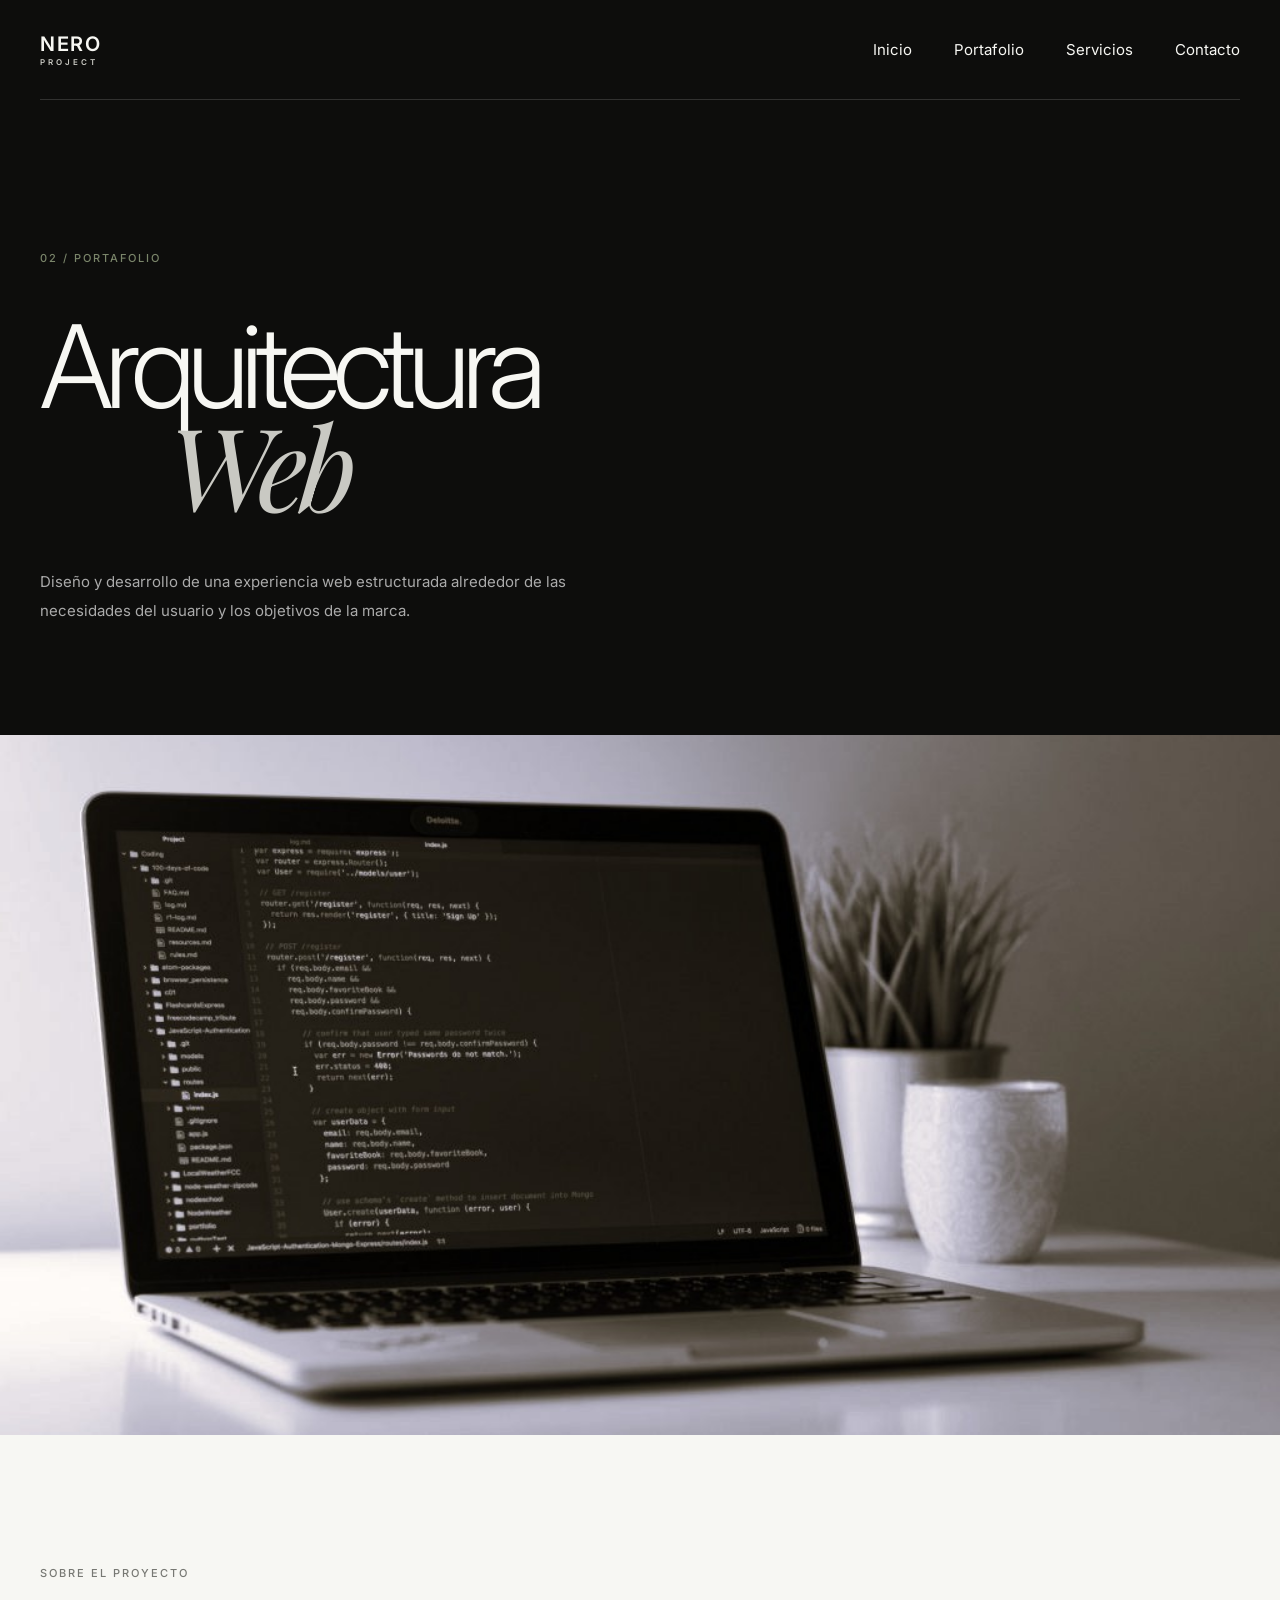
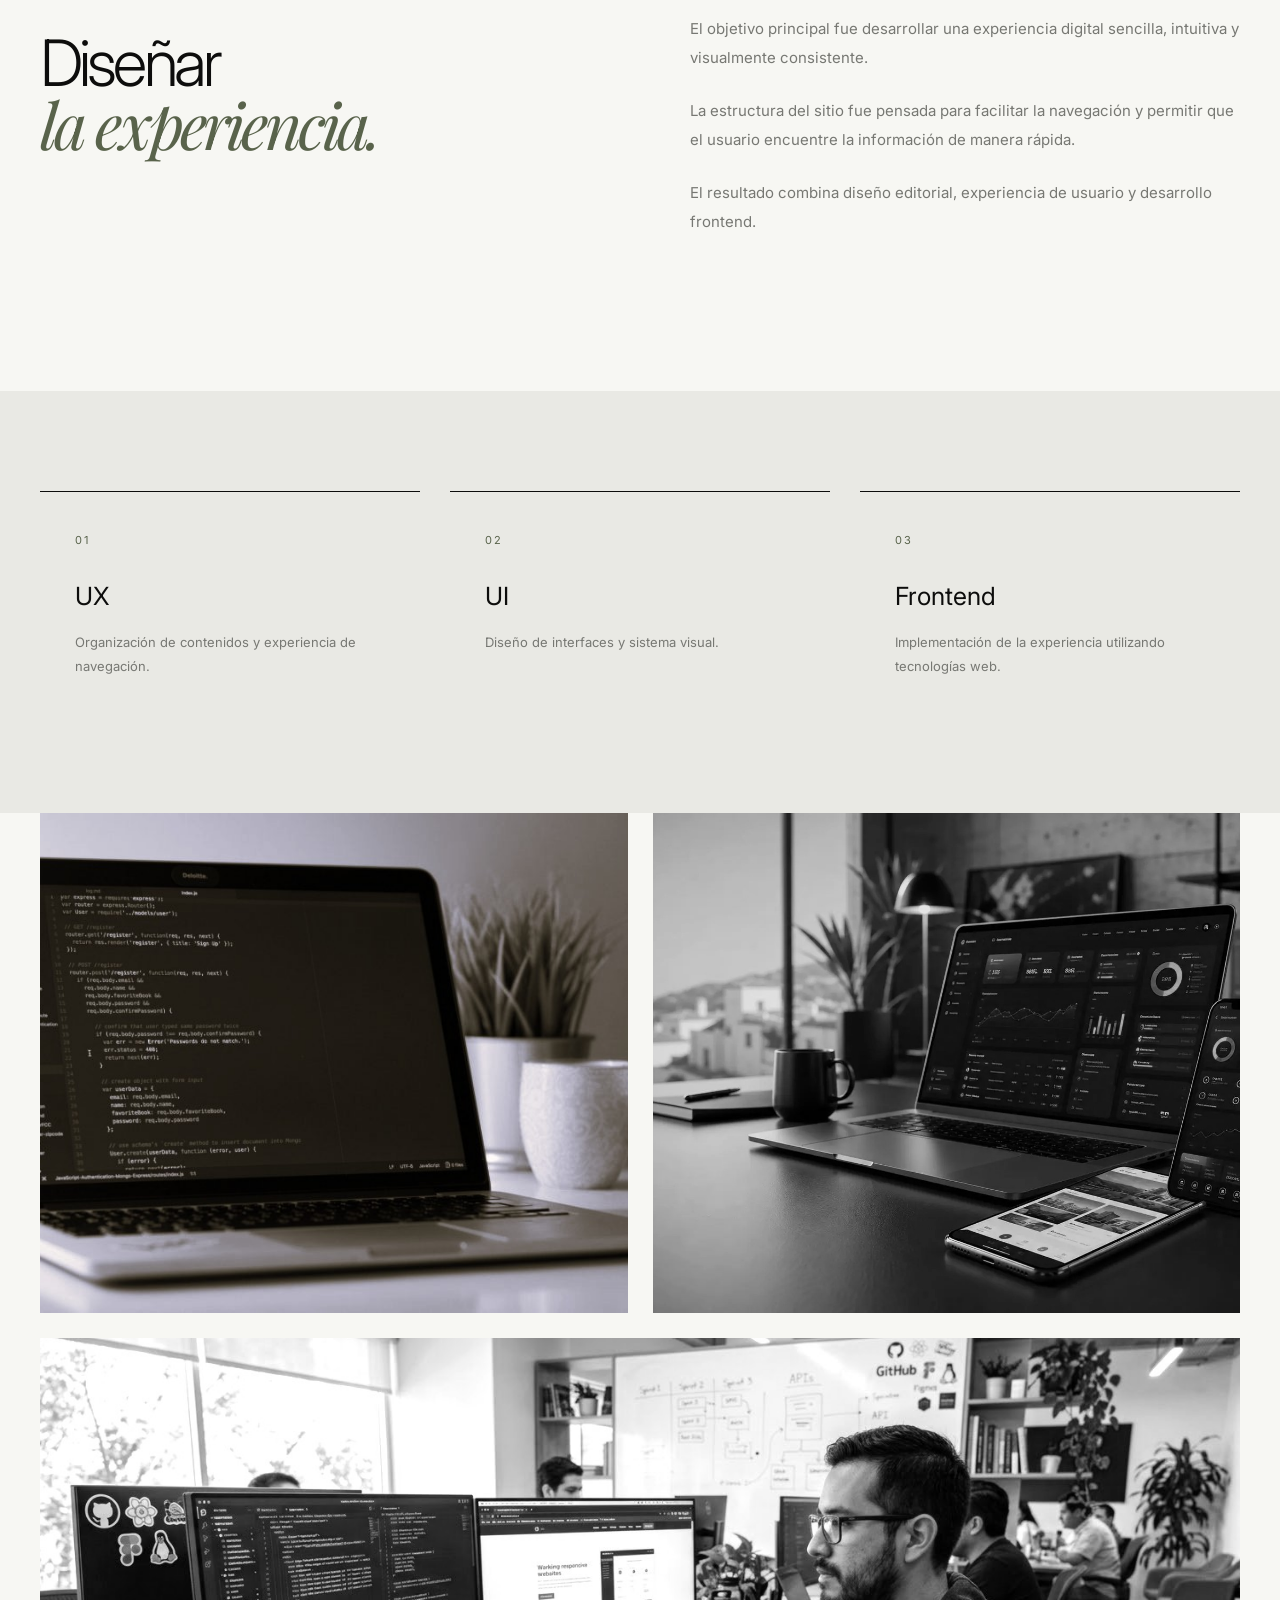
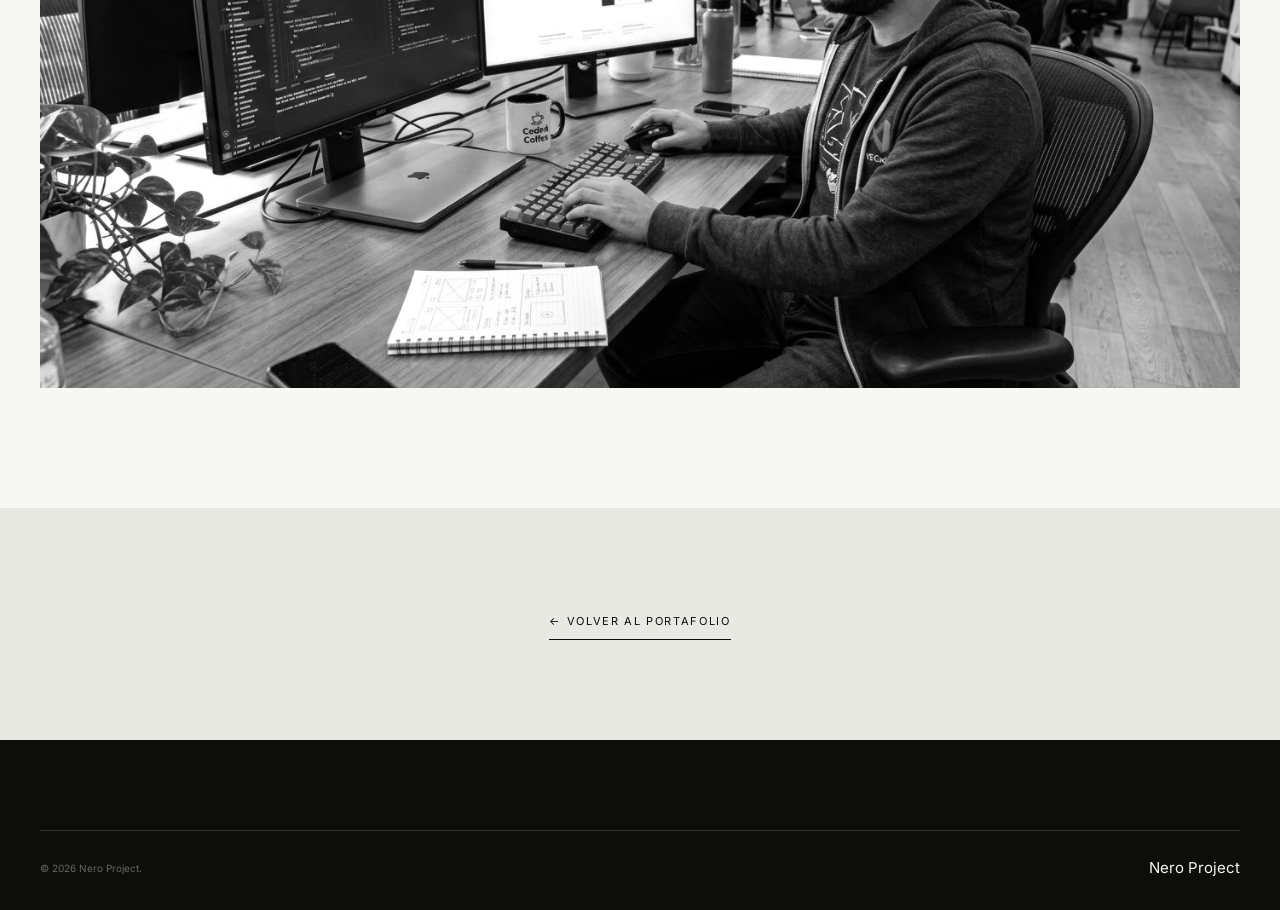
<file: portfolio-2.html>
<!DOCTYPE html>

<html lang="es">

<head>


<meta charset="UTF-8">
<meta name="viewport" content="width=device-width, initial-scale=1.0">

<meta
    name="description"
    content="Nero Project - Proyecto de arquitectura web y experiencia de usuario."
>

<title>Nero Project | Arquitectura Web</title>

<link
    href="https://fonts.googleapis.com/css2?family=Inter:wght@300;400;500;600;700&family=Playfair+Display:ital,wght@0,400;0,500;1,400&display=swap"
    rel="stylesheet"
>

<link rel="stylesheet" href="style.css">


</head>

<body class="inner-page">

<header class="header inner-header">


<div class="header-container">

    <a href="index.html" class="logo">
        NERO
        <span>PROJECT</span>
    </a>

    <nav class="nav">

        <a href="index.html">
            Inicio
        </a>

        <a href="index.html#portafolio">
            Portafolio
        </a>

        <a href="index.html#servicios">
            Servicios
        </a>

        <a href="index.html#contacto">
            Contacto
        </a>

    </nav>

    <button class="menu-button" id="menu-button">
        <span></span>
        <span></span>
        <span></span>
    </button>

</div>


</header>

<main>


<section class="project-hero">

    <div class="container">

        <span class="section-number">
            02 / PORTAFOLIO
        </span>

        <h1>
            Arquitectura
            <span>Web</span>
        </h1>

        <p class="project-intro">
            Diseño y desarrollo de una experiencia web
            estructurada alrededor de las necesidades
            del usuario y los objetivos de la marca.
        </p>

    </div>

</section>


<section class="project-main-image">

    <div
        class="project-image"
        style="
            background-image:
            url('img/portfolio-2.jpg');
        "
    ></div>

</section>


<section class="project-information section">

    <div class="container">

        <div class="project-info-grid">

            <div>

                <span class="section-number">
                    SOBRE EL PROYECTO
                </span>

                <h2>
                    Diseñar
                    <em>la experiencia.</em>
                </h2>

            </div>

            <div class="project-description">

                <p>
                    El objetivo principal fue desarrollar
                    una experiencia digital sencilla,
                    intuitiva y visualmente consistente.
                </p>

                <p>
                    La estructura del sitio fue pensada
                    para facilitar la navegación y permitir
                    que el usuario encuentre la información
                    de manera rápida.
                </p>

                <p>
                    El resultado combina diseño editorial,
                    experiencia de usuario y desarrollo
                    frontend.
                </p>

            </div>

        </div>

    </div>

</section>


<section class="service-features">

    <div class="container">

        <div class="service-features-grid">

            <div>
                <span>01</span>

                <h3>
                    UX
                </h3>

                <p>
                    Organización de contenidos y
                    experiencia de navegación.
                </p>
            </div>

            <div>
                <span>02</span>

                <h3>
                    UI
                </h3>

                <p>
                    Diseño de interfaces y sistema
                    visual.
                </p>
            </div>

            <div>
                <span>03</span>

                <h3>
                    Frontend
                </h3>

                <p>
                    Implementación de la experiencia
                    utilizando tecnologías web.
                </p>
            </div>

        </div>

    </div>

</section>


<section class="project-gallery">

    <div class="container">

        <div class="gallery-grid">

            <div
                class="gallery-image"
                style="background-image:url('img/portfolio-2.jpg');"
            ></div>

            <div
                class="gallery-image"
                style="background-image:url('img/portfolio-2-2.jpg');"
            ></div>

            <div
                class="gallery-image gallery-image-3"
                style="background-image:url('img/portfolio-2-3.jpg');"
            ></div>

        </div>

    </div>

</section>


<section class="project-back">

    <a href="index.html#portafolio">
        ← Volver al portafolio
    </a>

</section>


</main>

<footer class="footer">


<div class="container">

    <div class="footer-bottom">

        <p>
            © 2026 Nero Project.
        </p>

        <a href="index.html">
            Nero Project
        </a>

    </div>

</div>


</footer>

<script src="script.js"></script>

</body>
</html>
</file>
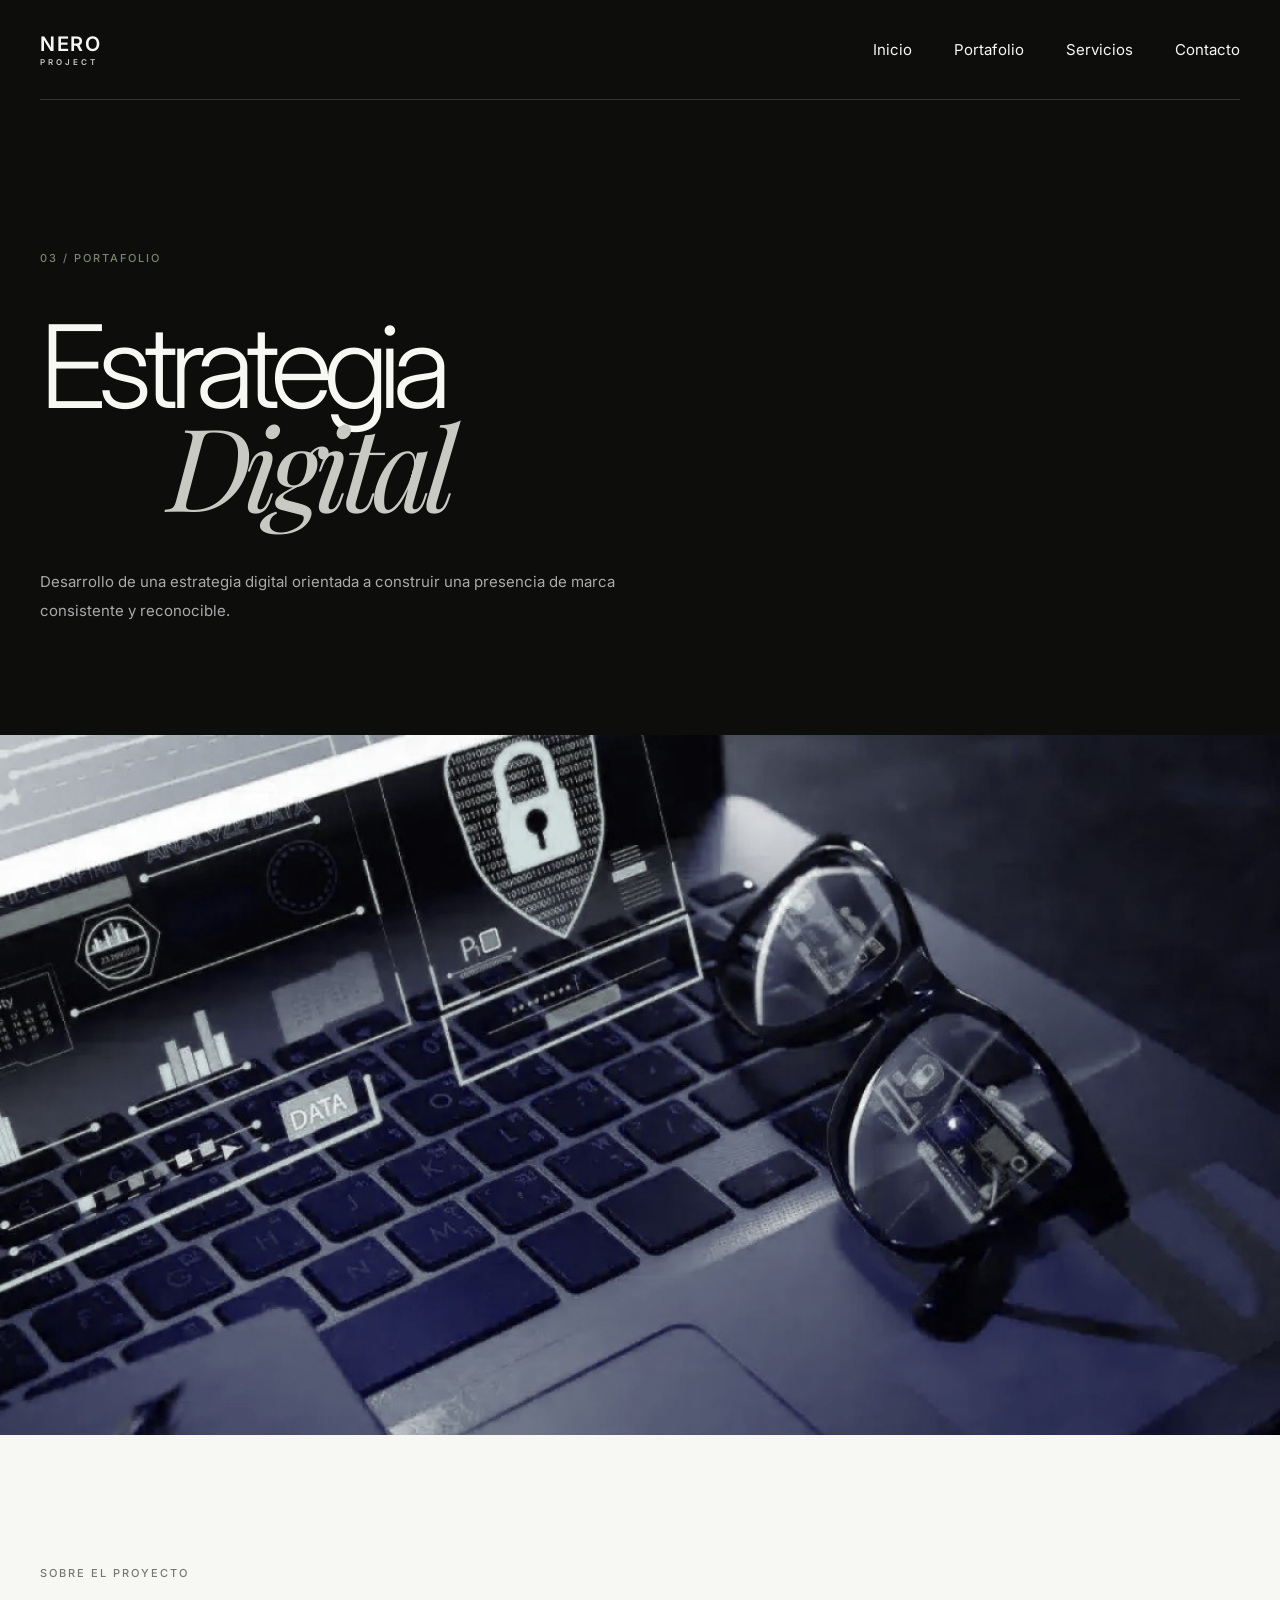
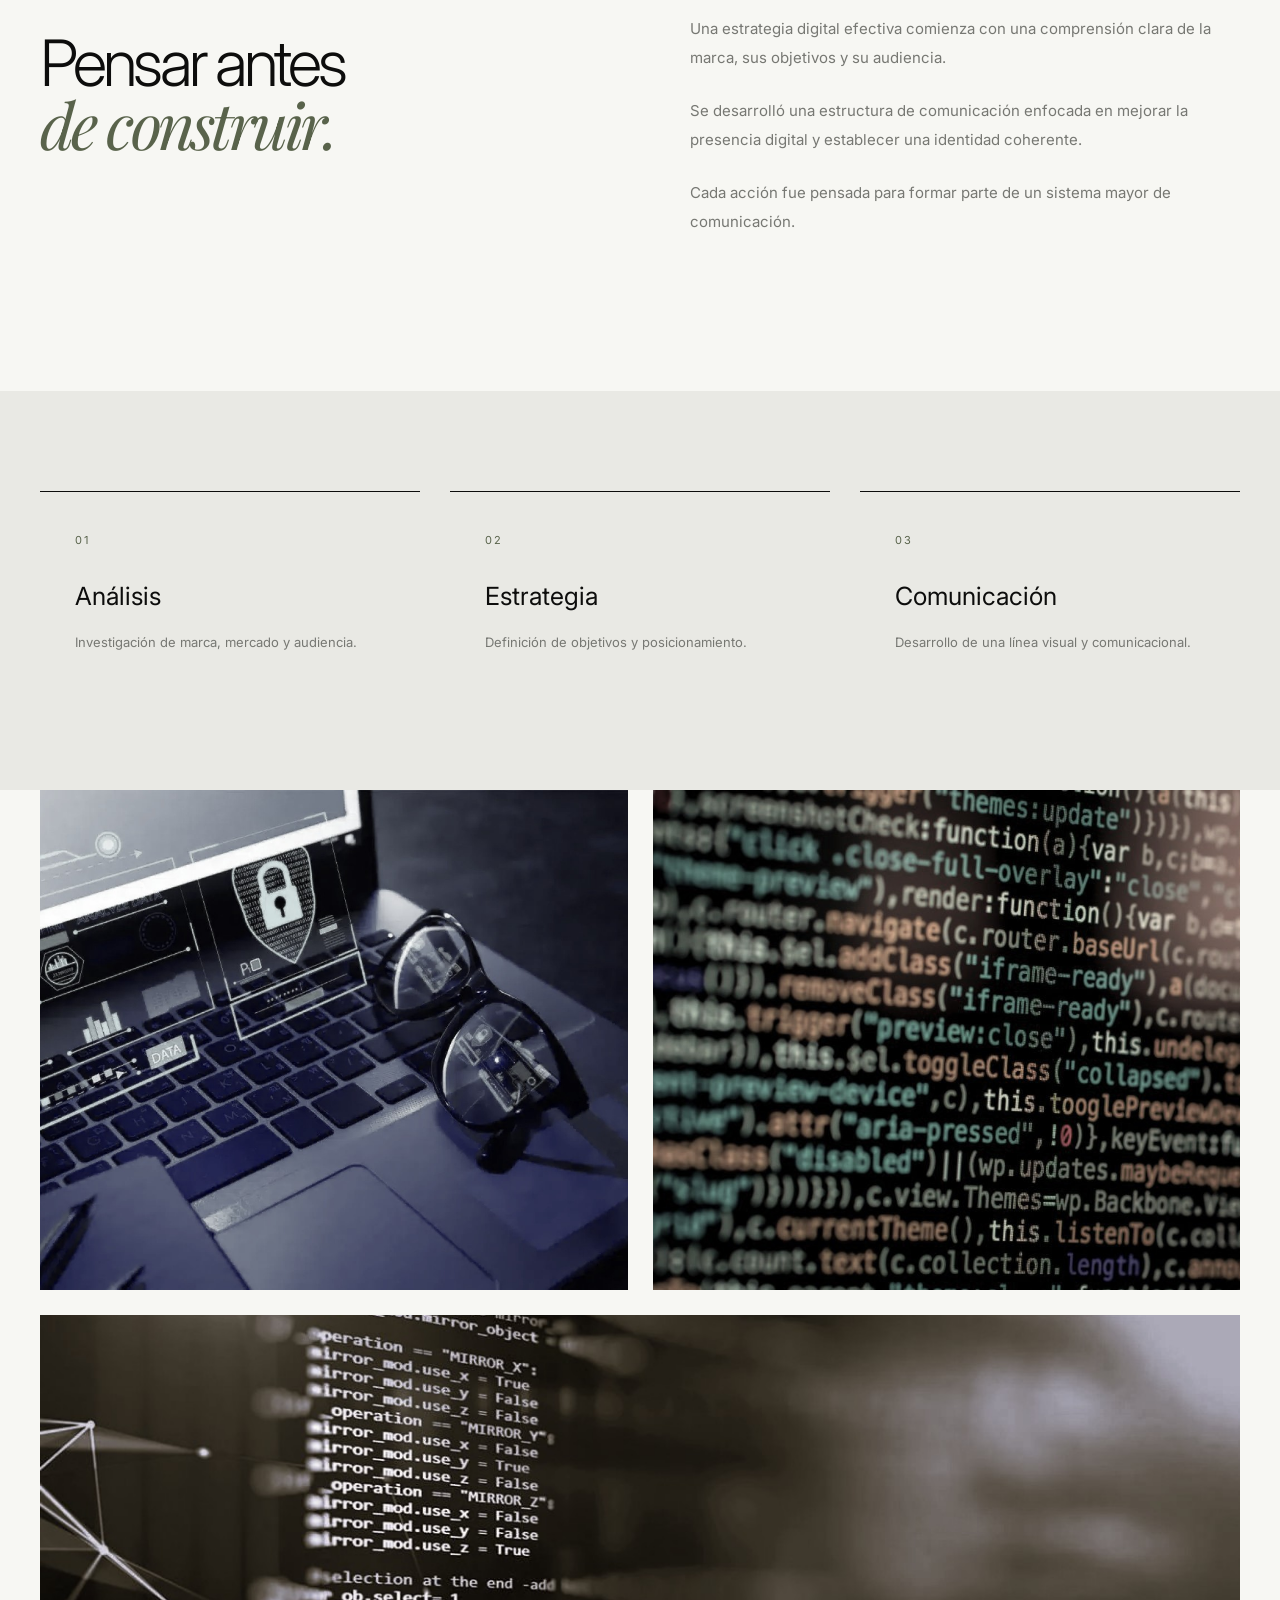
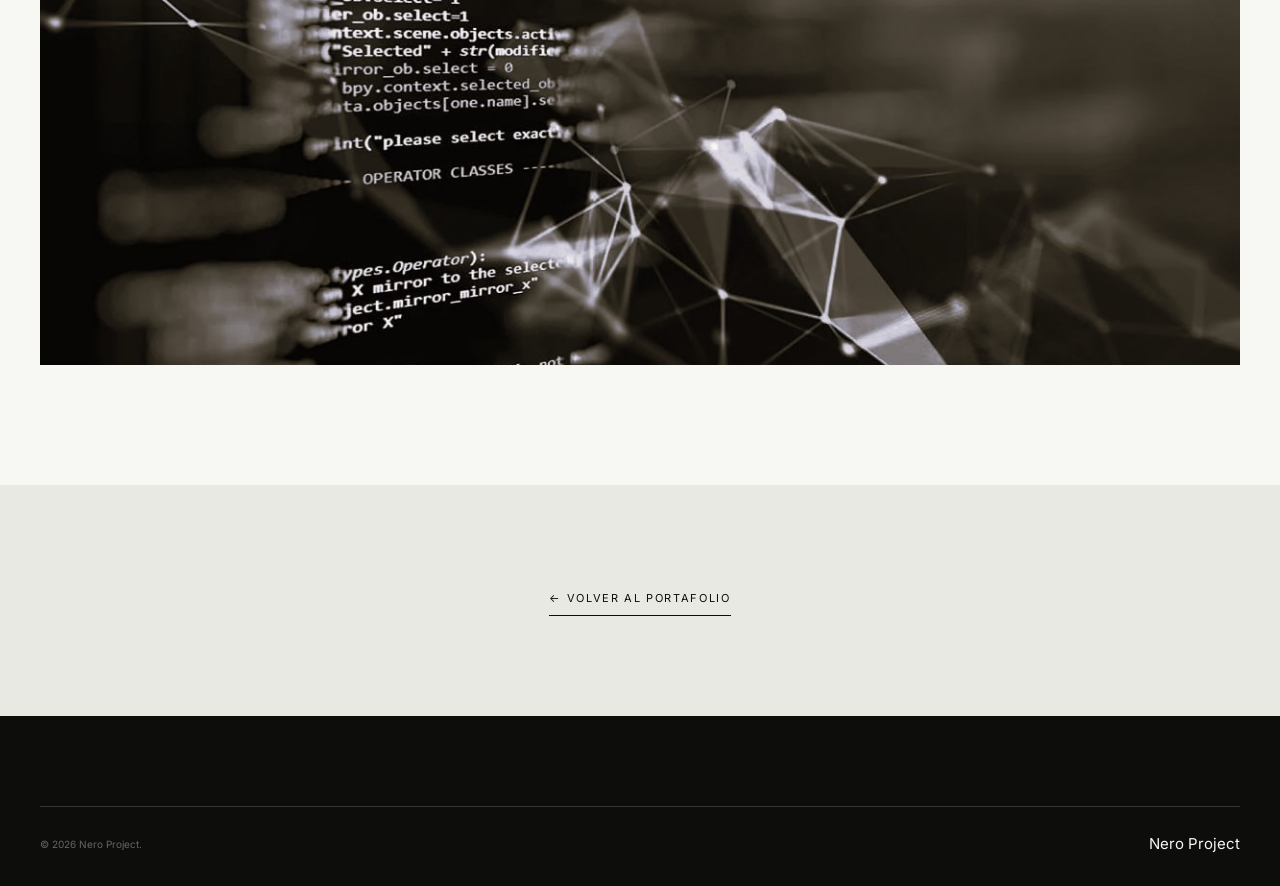
<file: portfolio-3.html>
<!DOCTYPE html>

<html lang="es">

<head>


<meta charset="UTF-8">
<meta name="viewport" content="width=device-width, initial-scale=1.0">

<title>Nero Project | Estrategia Digital</title>

<link
    href="https://fonts.googleapis.com/css2?family=Inter:wght@300;400;500;600;700&family=Playfair+Display:ital,wght@0,400;0,500;1,400&display=swap"
    rel="stylesheet"
>

<link rel="stylesheet" href="style.css">


</head>

<body class="inner-page">

<header class="header inner-header">


<div class="header-container">

    <a href="index.html" class="logo">
        NERO
        <span>PROJECT</span>
    </a>

    <nav class="nav">

        <a href="index.html">
            Inicio
        </a>

        <a href="index.html#portafolio">
            Portafolio
        </a>

        <a href="index.html#servicios">
            Servicios
        </a>

        <a href="index.html#contacto">
            Contacto
        </a>

    </nav>

    <button class="menu-button" id="menu-button">
        <span></span>
        <span></span>
        <span></span>
    </button>

</div>


</header>

<main>


<section class="project-hero">

    <div class="container">

        <span class="section-number">
            03 / PORTAFOLIO
        </span>

        <h1>
            Estrategia
            <span>Digital</span>
        </h1>

        <p class="project-intro">
            Desarrollo de una estrategia digital orientada
            a construir una presencia de marca consistente
            y reconocible.
        </p>

    </div>

</section>


<section class="project-main-image">

    <div
        class="project-image"
        style="
            background-image:url('img/portfolio-3.jpg');
        "
    ></div>

</section>


<section class="project-information section">

    <div class="container">

        <div class="project-info-grid">

            <div>

                <span class="section-number">
                    SOBRE EL PROYECTO
                </span>

                <h2>
                    Pensar antes
                    <em>de construir.</em>
                </h2>

            </div>

            <div class="project-description">

                <p>
                    Una estrategia digital efectiva comienza
                    con una comprensión clara de la marca,
                    sus objetivos y su audiencia.
                </p>

                <p>
                    Se desarrolló una estructura de comunicación
                    enfocada en mejorar la presencia digital
                    y establecer una identidad coherente.
                </p>

                <p>
                    Cada acción fue pensada para formar parte
                    de un sistema mayor de comunicación.
                </p>

            </div>

        </div>

    </div>

</section>


<section class="service-features">

    <div class="container">

        <div class="service-features-grid">

            <div>

                <span>01</span>

                <h3>
                    Análisis
                </h3>

                <p>
                    Investigación de marca, mercado
                    y audiencia.
                </p>

            </div>

            <div>

                <span>02</span>

                <h3>
                    Estrategia
                </h3>

                <p>
                    Definición de objetivos y
                    posicionamiento.
                </p>

            </div>

            <div>

                <span>03</span>

                <h3>
                    Comunicación
                </h3>

                <p>
                    Desarrollo de una línea visual
                    y comunicacional.
                </p>

            </div>

        </div>

    </div>

</section>


<section class="project-gallery">

    <div class="container">

        <div class="gallery-grid">

            <div
                class="gallery-image"
                style="background-image:url('img/portfolio-3.jpg');"
            ></div>

            <div
                class="gallery-image"
                style="background-image:url('img/portfolio-3-2.jpg');"
            ></div>

            <div
                class="gallery-image gallery-image-3"
                style="background-image:url('img/portfolio-3-3.jpg');"
            ></div>

        </div>

    </div>

</section>


<section class="project-back">

    <a href="index.html#portafolio">
        ← Volver al portafolio
    </a>

</section>


</main>

<footer class="footer">


<div class="container">

    <div class="footer-bottom">

        <p>
            © 2026 Nero Project.
        </p>

        <a href="index.html">
            Nero Project
        </a>

    </div>

</div>


</footer>

<script src="script.js"></script>

</body>
</html>
</file>
<file: style.css>
/* =========================================================
   NERO PROJECT
   Estilo editorial / minimalista
   Blanco + negro + gris oscuro + verde musgo
========================================================= */


/* =========================================================
   VARIABLES
========================================================= */

:root {

    --black: #0d0d0c;
    --black-soft: #151514;

    --dark: #20211f;
    --dark-gray: #30312e;

    --gray: #777873;
    --light-gray: #c9c9c3;

    --white: #f7f7f3;
    --pure-white: #ffffff;

    --moss: #59634b;
    --moss-dark: #3f4836;
    --moss-light: #7a856a;

    --border: rgba(13, 13, 12, 0.18);

    --serif: "Playfair Display", Georgia, serif;
    --sans: "Inter", Arial, sans-serif;

    --container: 1240px;

    --transition:
        0.35s cubic-bezier(0.22, 1, 0.36, 1);
}


/* =========================================================
   RESET
========================================================= */

* {
    margin: 0;
    padding: 0;
    box-sizing: border-box;
}

html {
    scroll-behavior: smooth;
}

body {

    background: var(--white);

    color: var(--black);

    font-family: var(--sans);

    font-size: 15px;

    line-height: 1.6;

    overflow-x: hidden;
}

body.menu-open {
    overflow: hidden;
}

a {
    color: inherit;
    text-decoration: none;
}

button,
input,
textarea {
    font-family: inherit;
}

button {
    border: none;
    cursor: pointer;
}

img {
    max-width: 100%;
    display: block;
}


/* =========================================================
   GENERAL
========================================================= */

.container {

    width: min(
        calc(100% - 80px),
        var(--container)
    );

    margin: 0 auto;
}

.section {
    padding: 130px 0;
}

.section-number {

    display: block;

    margin-bottom: 50px;

    color: var(--gray);

    font-size: 11px;

    font-weight: 500;

    letter-spacing: 0.18em;

    text-transform: uppercase;
}


/* =========================================================
   HEADER
========================================================= */

.header {

    position: absolute;

    top: 0;
    left: 0;

    width: 100%;

    z-index: 100;

    color: var(--white);

    transition: var(--transition);
}

.header.scrolled {

    position: fixed;

    background: rgba(13, 13, 12, 0.94);

    backdrop-filter: blur(12px);

    box-shadow: 0 10px 40px rgba(0, 0, 0, 0.15);
}

.header-container {

    width: min(
        calc(100% - 80px),
        var(--container)
    );

    min-height: 100px;

    margin: auto;

    display: flex;

    align-items: center;

    justify-content: space-between;

    border-bottom: 1px solid rgba(255,255,255,0.25);
}

.logo {

    display: flex;

    flex-direction: column;

    font-size: 20px;

    font-weight: 600;

    letter-spacing: 0.08em;

    line-height: 1;
}

.logo span {

    margin-top: 4px;

    color: var(--light-gray);

    font-size: 8px;

    letter-spacing: 0.38em;
}


/* =========================================================
   NAVIGATION
========================================================= */

.nav {

    display: flex;

    align-items: center;

    gap: 42px;
}

.nav-link {

    position: relative;

    color: rgba(255,255,255,0.8);

    font-size: 11px;

    font-weight: 500;

    letter-spacing: 0.13em;

    text-transform: uppercase;

    transition: var(--transition);
}

.nav-link::after {

    content: "";

    position: absolute;

    left: 0;
    bottom: -8px;

    width: 0;

    height: 1px;

    background: var(--moss-light);

    transition: var(--transition);
}

.nav-link:hover,
.nav-link.active {

    color: var(--pure-white);
}

.nav-link:hover::after,
.nav-link.active::after {
    width: 100%;
}


/* =========================================================
   MOBILE MENU
========================================================= */

.menu-button {

    display: none;

    width: 42px;
    height: 42px;

    background: transparent;
}

.menu-button span {

    display: block;

    width: 25px;
    height: 1px;

    margin: 6px auto;

    background: var(--white);

    transition: var(--transition);
}

.menu-button.active span:nth-child(1) {
    transform: translateY(7px) rotate(45deg);
}

.menu-button.active span:nth-child(2) {
    opacity: 0;
}

.menu-button.active span:nth-child(3) {
    transform: translateY(-7px) rotate(-45deg);
}


/* =========================================================
   HERO
========================================================= */

.hero {

    position: relative;

    min-height: 100vh;

    display: flex;

    align-items: center;

    background:
        linear-gradient(
            90deg,
            rgba(0,0,0,0.88),
            rgba(0,0,0,0.54),
            rgba(0,0,0,0.72)
        ),
        url("img/hero.jpg") center / cover no-repeat;

    background-color: var(--dark);
    
    color: var(--white);
}

.hero-overlay {

    position: absolute;

    inset: 0;

    background:
        radial-gradient(
            circle at 80% 50%,
            rgba(89,99,75,0.20),
            transparent 35%
        );
}

.hero-content {

    position: relative;

    z-index: 2;

    width: min(
        calc(100% - 80px),
        var(--container)
    );

    margin: 0 auto;

    padding-top: 80px;
}

.eyebrow {

    margin-bottom: 28px;

    color: var(--moss-light);

    font-size: 10px;

    font-weight: 600;

    letter-spacing: 0.28em;

    text-transform: uppercase;
}

.hero h1 {

    max-width: 900px;

    font-size: clamp(
        4rem,
        9vw,
        8.8rem
    );

    font-weight: 300;

    letter-spacing: -0.06em;

    line-height: 0.88;
}

.hero h1 span {

    display: block;

    margin-left: 8vw;

    color: var(--light-gray);

    font-family: var(--serif);

    font-style: italic;

    font-weight: 400;

    letter-spacing: -0.04em;
}

.hero-description {

    max-width: 560px;

    margin-top: 45px;

    color: rgba(255,255,255,0.72);

    font-size: 15px;

    font-weight: 300;

    line-height: 1.9;
}

.hero-buttons {

    display: flex;

    gap: 15px;

    margin-top: 42px;
}


/* =========================================================
   BUTTONS
========================================================= */

.btn {

    display: inline-flex;

    align-items: center;

    justify-content: center;

    min-width: 165px;

    padding: 15px 25px;

    font-size: 10px;

    font-weight: 600;

    letter-spacing: 0.16em;

    text-transform: uppercase;

    transition: var(--transition);
}

.btn-primary {

    background: var(--moss);

    color: var(--white);
}

.btn-primary:hover {

    background: var(--moss-light);

    transform: translateY(-3px);
}

.btn-outline {

    border: 1px solid rgba(255,255,255,0.45);

    color: var(--white);
}

.btn-outline:hover {

    border-color: var(--white);

    background: var(--white);

    color: var(--black);
}


/* =========================================================
   HERO SCROLL
========================================================= */

.hero-scroll {

    position: absolute;

    right: 45px;
    bottom: 40px;

    display: flex;

    align-items: center;

    gap: 15px;

    transform: rotate(-90deg);

    transform-origin: right center;
}

.hero-scroll span {

    width: 50px;

    height: 1px;

    background: rgba(255,255,255,0.6);
}

.hero-scroll p {

    color: rgba(255,255,255,0.6);

    font-size: 9px;

    letter-spacing: 0.2em;

    text-transform: uppercase;
}


/* =========================================================
   INTRO
========================================================= */

.intro {

    background: var(--white);
}

.intro-grid {

    display: grid;

    grid-template-columns: 1.2fr 0.8fr;

    gap: 100px;
}

.intro h2 {

    max-width: 780px;

    font-size: clamp(
        2.7rem,
        5vw,
        5.5rem
    );

    font-weight: 300;

    letter-spacing: -0.05em;

    line-height: 1.02;
}

.intro h2 em {

    color: var(--moss);

    font-family: var(--serif);

    font-weight: 400;
}

.intro-text {

    align-self: end;

    padding-bottom: 10px;
}

.intro-text p {

    margin-bottom: 25px;

    color: var(--gray);

    font-size: 15px;

    font-weight: 300;

    line-height: 1.9;
}


/* =========================================================
   PORTFOLIO
========================================================= */

.portfolio {

    background: #ecece7;
}

.section-header {

    display: flex;

    justify-content: space-between;

    align-items: flex-end;

    margin-bottom: 65px;
}

.section-header .section-number {
    margin-bottom: 25px;
}

.section-header h2 {

    font-size: clamp(
        3rem,
        6vw,
        6rem
    );

    font-weight: 300;

    letter-spacing: -0.06em;

    line-height: 0.9;
}

.section-header h2 span {

    font-family: var(--serif);

    font-style: italic;

    font-weight: 400;

    color: var(--moss);
}

.text-link {

    padding-bottom: 5px;

    border-bottom: 1px solid var(--black);

    font-size: 10px;

    letter-spacing: 0.14em;

    text-transform: uppercase;

    transition: var(--transition);
}

.text-link span {

    margin-left: 12px;

    font-size: 15px;
}

.text-link:hover {

    color: var(--moss);

    border-color: var(--moss);
}


/* =========================================================
   PORTFOLIO GRID
========================================================= */

.portfolio-grid {

    display: grid;

    grid-template-columns: 1.25fr 0.75fr;

    gap: 70px 30px;
}

.portfolio-card.large {

    grid-row: span 2;
}

.portfolio-image {

    position: relative;

    min-height: 430px;

    overflow: hidden;

    background: var(--dark);
}

.portfolio-card.large .portfolio-image {
    min-height: 670px;
}

.image-one {

    background:
        linear-gradient(
            135deg,
            rgba(20,20,20,.25),
            rgba(89,99,75,.5)
        ),
        url("img/portfolio-1.jpg") center / cover no-repeat;

    background-color: #292b28;
}

.image-two {

    background:
        linear-gradient(
            135deg,
            rgba(20,20,20,.35),
            rgba(89,99,75,.35)
        ),
        url("img/portfolio-2.jpg") center / cover no-repeat;

    background-color: #444540;
}

.image-three {

    background:
        linear-gradient(
            135deg,
            rgba(20,20,20,.4),
            rgba(89,99,75,.35)
        ),
        url("img/portfolio-3.jpg") center / cover no-repeat;

    background-color: #777870;
}

.image-overlay {

    position: absolute;

    inset: 0;

    display: flex;

    align-items: flex-end;

    padding: 30px;

    background: rgba(0,0,0,0);

    transition: var(--transition);
}

.image-overlay span {

    color: white;

    font-size: 10px;

    letter-spacing: 0.15em;

    opacity: 0;

    transform: translateY(15px);

    transition: var(--transition);
}

.portfolio-card:hover .image-overlay {

    background: rgba(0,0,0,0.25);
}

.portfolio-card:hover .image-overlay span {

    opacity: 1;

    transform: translateY(0);
}

.portfolio-image {

    transition: var(--transition);
}

.portfolio-card:hover .portfolio-image {

    transform: scale(1.015);
}

.portfolio-info {

    display: flex;

    align-items: flex-start;

    justify-content: space-between;

    padding: 23px 0;

    border-bottom: 1px solid var(--border);
}

.portfolio-info h3 {

    margin-bottom: 5px;

    font-size: 17px;

    font-weight: 500;
}

.portfolio-info p {

    color: var(--gray);

    font-size: 11px;

    letter-spacing: 0.03em;
}

.arrow {

    color: var(--moss);

    font-size: 20px;

    transition: var(--transition);
}

.portfolio-card:hover .arrow {

    transform: translate(4px, -4px);
}


/* =========================================================
   SERVICES
========================================================= */

.services {

    background: var(--white);
}

.services-title {

    display: grid;

    grid-template-columns: 1.2fr 0.8fr;

    gap: 100px;

    margin-bottom: 100px;
}

.services-title h2 {

    font-size: clamp(
        3rem,
        6vw,
        6.3rem
    );

    font-weight: 300;

    letter-spacing: -0.06em;

    line-height: 0.9;
}

.services-title h2 span {

    display: block;

    color: var(--moss);

    font-family: var(--serif);

    font-style: italic;
}

.services-title > p {

    align-self: end;

    color: var(--gray);

    font-size: 15px;

    line-height: 1.9;
}


/* =========================================================
   SERVICE LIST
========================================================= */

.services-list {

    border-top: 1px solid var(--border);
}

.service {

    display: grid;

    grid-template-columns: 100px 1fr 60px;

    gap: 40px;

    align-items: center;

    padding: 38px 0;

    border-bottom: 1px solid var(--border);

    transition: var(--transition);
}

.service:hover {

    padding-left: 20px;

    background: #f1f1ec;
}

.service-number {

    color: var(--moss);

    font-size: 11px;

    letter-spacing: 0.12em;
}

.service-content {

    max-width: 720px;
}

.service-content h3 {

    margin-bottom: 10px;

    font-size: 27px;

    font-weight: 400;

    letter-spacing: -0.02em;
}

.service-content p {

    max-width: 650px;

    color: var(--gray);

    font-size: 14px;

    font-weight: 300;

    line-height: 1.8;
}

.service-arrow {

    color: var(--moss);

    font-size: 24px;

    transition: var(--transition);
}

.service:hover .service-arrow {

    transform: translate(5px, -5px);
}


/* =========================================================
   STATEMENT
========================================================= */

.statement {

    position: relative;

    min-height: 620px;

    display: flex;

    align-items: center;

    overflow: hidden;

    background:
        linear-gradient(
            rgba(13,13,12,.88),
            rgba(13,13,12,.88)
        ),
        url("img/statement.jpg") center / cover no-repeat;

    background-color: var(--black);

    color: var(--white);
}

.statement-container {

    width: min(
        calc(100% - 80px),
        var(--container)
    );

    margin: auto;
}

.statement p {

    margin-bottom: 25px;

    color: var(--moss-light);

    font-size: 11px;

    letter-spacing: 0.22em;

    text-transform: uppercase;
}

.statement h2 {

    max-width: 900px;

    font-size: clamp(
        3.5rem,
        8vw,
        8rem
    );

    font-weight: 300;

    letter-spacing: -0.07em;

    line-height: .9;
}

.statement h2 span {

    display: block;

    margin-left: 15vw;

    color: var(--light-gray);

    font-family: var(--serif);

    font-style: italic;
}

.statement-link {

    display: inline-flex;

    gap: 18px;

    margin-top: 55px;

    padding-bottom: 7px;

    border-bottom: 1px solid var(--white);

    font-size: 10px;

    letter-spacing: .15em;

    text-transform: uppercase;

    transition: var(--transition);
}

.statement-link:hover {

    color: var(--moss-light);

    border-color: var(--moss-light);
}

.statement-link span {

    font-size: 16px;
}


/* =========================================================
   CONTACT
========================================================= */

.contact {

    background: #e9e9e4;
}

.contact-grid {

    display: grid;

    grid-template-columns: 1fr 1fr;

    gap: 130px;
}

.contact-info h2 {

    max-width: 600px;

    font-size: clamp(
        3rem,
        5.5vw,
        6rem
    );

    font-weight: 300;

    letter-spacing: -0.06em;

    line-height: .95;
}

.contact-info h2 span {

    display: block;

    color: var(--moss);

    font-family: var(--serif);

    font-style: italic;
}

.contact-info > p {

    max-width: 500px;

    margin-top: 35px;

    color: var(--gray);

    font-size: 15px;

    line-height: 1.9;
}

.contact-details {

    margin-top: 70px;

    display: flex;

    flex-direction: column;

    gap: 28px;
}

.contact-details span {

    display: block;

    margin-bottom: 7px;

    color: var(--gray);

    font-size: 9px;

    letter-spacing: .2em;
}

.contact-details a,
.contact-details p {

    font-size: 14px;
}


/* =========================================================
   FORM
========================================================= */

.contact-form {

    padding-top: 5px;
}

.form-group {

    margin-bottom: 28px;
}

.form-group label {

    display: block;

    margin-bottom: 10px;

    font-size: 10px;

    font-weight: 600;

    letter-spacing: .12em;

    text-transform: uppercase;
}

.form-group input,
.form-group textarea {

    width: 100%;

    padding: 15px 0;

    border: none;

    border-bottom: 1px solid var(--border);

    outline: none;

    background: transparent;

    color: var(--black);

    font-size: 14px;

    transition: var(--transition);

    resize: vertical;
}

.form-group input::placeholder,
.form-group textarea::placeholder {

    color: #9a9a95;

    font-weight: 300;
}

.form-group input:focus,
.form-group textarea:focus {

    border-color: var(--moss);
}

.submit-button {

    display: flex;

    align-items: center;

    justify-content: space-between;

    width: 100%;

    margin-top: 15px;

    padding: 19px 20px;

    background: var(--black);

    color: var(--white);

    font-size: 10px;

    font-weight: 600;

    letter-spacing: .15em;

    text-transform: uppercase;

    transition: var(--transition);
}

.submit-button:hover {

    background: var(--moss);

    transform: translateY(-2px);
}

.submit-button span {

    font-size: 17px;
}

.form-message {

    min-height: 25px;

    margin-top: 18px;

    font-size: 12px;

    text-align: center;
}

.form-message.success {

    color: var(--moss-dark);
}

.form-message.error {

    color: #8c3d35;
}


/* =========================================================
   FOOTER
========================================================= */

.footer {

    padding: 90px 0 30px;

    background: var(--black);

    color: var(--white);
}

.footer-top {

    display: flex;

    justify-content: space-between;

    align-items: flex-start;

    padding-bottom: 75px;

    border-bottom: 1px solid rgba(255,255,255,.16);
}

.footer-logo {

    display: flex;

    flex-direction: column;

    font-size: 36px;

    font-weight: 500;

    letter-spacing: .05em;

    line-height: .9;
}

.footer-logo span {

    margin-top: 7px;

    color: var(--moss-light);

    font-size: 9px;

    letter-spacing: .42em;
}

.footer-top > p {

    max-width: 300px;

    color: #888983;

    font-size: 13px;

    line-height: 1.8;
}

.footer-middle {

    display: grid;

    grid-template-columns: repeat(3, 1fr);

    gap: 50px;

    padding: 70px 0;
}

.footer-column {

    display: flex;

    flex-direction: column;

    align-items: flex-start;

    gap: 12px;
}

.footer-title {

    margin-bottom: 12px;

    color: var(--moss-light);

    font-size: 9px;

    letter-spacing: .2em;
}

.footer-column a,
.footer-column p {

    color: #aaa9a3;

    font-size: 12px;

    transition: var(--transition);
}

.footer-column a:hover {

    color: var(--white);

    transform: translateX(3px);
}

.footer-bottom {

    display: flex;

    justify-content: space-between;

    align-items: center;

    padding-top: 25px;

    border-top: 1px solid rgba(255,255,255,.16);
}

.footer-bottom p {

    color: #666762;

    font-size: 10px;
}

.back-top {

    color: #aaa9a3;

    font-size: 9px;

    letter-spacing: .12em;

    text-transform: uppercase;

    transition: var(--transition);
}

.back-top:hover {
    color: var(--white);
}


/* =========================================================
   ANIMATIONS
========================================================= */

.reveal {

    opacity: 0;

    transform: translateY(35px);

    transition:
        opacity .8s ease,
        transform .8s ease;
}

.reveal.visible {

    opacity: 1;

    transform: translateY(0);
}


/* =========================================================
   RESPONSIVE
========================================================= */

@media (max-width: 1000px) {

    .container,
    .header-container,
    .hero-content,
    .statement-container {

        width: min(
            calc(100% - 50px),
            var(--container)
        );
    }

    .section {
        padding: 100px 0;
    }

    .intro-grid,
    .services-title,
    .contact-grid {

        gap: 60px;
    }

    .portfolio-grid {

        grid-template-columns: 1fr;

        gap: 50px;
    }

    .portfolio-card.large {

        grid-row: auto;
    }

    .portfolio-card.large .portfolio-image,
    .portfolio-image {

        min-height: 500px;
    }

    .contact-grid {

        grid-template-columns: 1fr;
    }

    .contact-info > p {
        max-width: 650px;
    }
}


/* =========================================================
   TABLET / MOBILE
========================================================= */

@media (max-width: 760px) {

    .container,
    .header-container,
    .hero-content,
    .statement-container {

        width: calc(100% - 40px);
    }


    /* HEADER */

    .header-container {

        min-height: 80px;
    }

    .menu-button {
        display: block;
    }

    .nav {

        position: fixed;

        top: 0;
        right: -100%;

        width: min(80%, 360px);

        height: 100vh;

        padding: 120px 40px;

        flex-direction: column;

        align-items: flex-start;

        justify-content: flex-start;

        gap: 30px;

        background: var(--black);

        transition: var(--transition);
    }

    .nav.open {
        right: 0;
    }

    .nav-link {

        font-size: 14px;
    }


    /* HERO */

    .hero {

        min-height: 850px;
    }

    .hero h1 {

        font-size: clamp(
            3.8rem,
            17vw,
            6rem
        );
    }

    .hero h1 span {

        margin-left: 8vw;
    }

    .hero-description {

        margin-top: 35px;

        font-size: 14px;
    }

    .hero-buttons {

        flex-direction: column;

        align-items: flex-start;
    }

    .btn {

        width: 100%;
    }

    .hero-scroll {
        display: none;
    }


    /* SECTIONS */

    .section {
        padding: 80px 0;
    }

    .section-number {
        margin-bottom: 35px;
    }


    /* INTRO */

    .intro-grid {

        grid-template-columns: 1fr;

        gap: 45px;
    }

    .intro h2 {

        font-size: 3.1rem;
    }


    /* PORTFOLIO */

    .section-header {

        flex-direction: column;

        align-items: flex-start;

        gap: 35px;
    }

    .section-header h2 {

        font-size: 3.4rem;
    }

    .portfolio-card.large .portfolio-image,
    .portfolio-image {

        min-height: 390px;
    }


    /* SERVICES */

    .services-title {

        grid-template-columns: 1fr;

        gap: 40px;

        margin-bottom: 60px;
    }

    .services-title h2 {

        font-size: 3.6rem;
    }

    .service {

        grid-template-columns: 45px 1fr 25px;

        gap: 15px;

        padding: 30px 0;
    }

    .service-content h3 {

        font-size: 21px;
    }

    .service-content p {

        font-size: 13px;
    }

    .service:hover {
        padding-left: 10px;
    }


    /* STATEMENT */

    .statement {

        min-height: 500px;
    }

    .statement h2 {

        font-size: 4rem;
    }


    /* CONTACT */

    .contact-grid {

        gap: 70px;
    }

    .contact-info h2 {

        font-size: 3.6rem;
    }


    /* FOOTER */

    .footer {

        padding-top: 70px;
    }

    .footer-top {

        flex-direction: column;

        gap: 35px;

        padding-bottom: 50px;
    }

    .footer-middle {

        grid-template-columns: 1fr 1fr;

        gap: 50px 30px;

        padding: 50px 0;
    }

    .footer-bottom {

        flex-direction: column;

        align-items: flex-start;

        gap: 20px;
    }
}


/* =========================================================
   SMALL MOBILE
========================================================= */

@media (max-width: 450px) {

    .hero h1 {
        font-size: 3.5rem;
    }

    .intro h2,
    .services-title h2,
    .contact-info h2 {

        font-size: 2.8rem;
    }

    .section-header h2 {

        font-size: 2.9rem;
    }

    .statement h2 {

        font-size: 3.2rem;
    }

    .service {

        grid-template-columns: 35px 1fr;
    }

    .service-arrow {
        display: none;
    }

    .footer-middle {

        grid-template-columns: 1fr;
    }
}
/* =========================================================
   LINKS DE PORTAFOLIO Y SERVICIOS
========================================================= */

.portfolio-link,
.service-link {
    color: inherit;
    text-decoration: none;
}


/* Evita que el enlace cambie el diseño */

.portfolio-link {
    display: block;
}


/* Servicios como enlaces */

.service-link {
    display: grid;
}


/* Hover de los servicios */

.service-link:hover {
    color: inherit;
}


/* Cursor */

.portfolio-link,
.service-link {
    cursor: pointer;
}


/* =========================================================
   IMÁGENES DEL PORTAFOLIO
========================================================= */

.image-one {
    background-image:
        linear-gradient(
            rgba(20, 20, 20, 0.25),
            rgba(89, 99, 75, 0.45)
        ),
        url("img/portfolio-1.jpg");
}

.image-two {
    background-image:
        linear-gradient(
            rgba(20, 20, 20, 0.25),
            rgba(89, 99, 75, 0.45)
        ),
        url("img/portfolio-2.jpg");
}

.image-three {
    background-image:
        linear-gradient(
            rgba(20, 20, 20, 0.25),
            rgba(89, 99, 75, 0.45)
        ),
        url("img/portfolio-3.jpg");
}
/* =========================================================
   PÁGINAS INTERNAS
========================================================= */

.inner-page {
    background: var(--white);
}


/* =========================================================
   HEADER INTERNO
========================================================= */

.inner-header {

    position: relative;

    background: var(--black);

    color: var(--white);
}

.inner-header .header-container {

    border-color: rgba(255,255,255,.15);
}


/* =========================================================
   PROJECT HERO
========================================================= */

.project-hero {

    padding: 150px 0 110px;

    background: var(--black);

    color: var(--white);
}

.project-hero .section-number {

    color: var(--moss-light);
}

.project-hero h1 {

    max-width: 1000px;

    font-size: clamp(
        4rem,
        9vw,
        9rem
    );

    font-weight: 300;

    letter-spacing: -.07em;

    line-height: .85;
}

.project-hero h1 span {

    display: block;

    margin-left: 10vw;

    color: var(--light-gray);

    font-family: var(--serif);

    font-style: italic;
}

.project-intro {

    max-width: 600px;

    margin-top: 55px;

    color: #aaa;

    font-size: 15px;

    line-height: 1.9;
}


/* =========================================================
   PROJECT IMAGE
========================================================= */

.project-main-image {

    width: 100%;

    background: var(--black);
}

.project-image {

    width: 100%;

    height: 700px;

    background-position: center;

    background-size: cover;

    background-repeat: no-repeat;
}

.project-image-1 {

    background-image:
        linear-gradient(
            rgba(20,20,20,.1),
            rgba(20,20,20,.1)
        ),
        url("img/portfolio-1.jpg");

    background-color: #3f433b;
}


/* =========================================================
   PROJECT INFORMATION
========================================================= */

.project-info-grid {

    display: grid;

    grid-template-columns: 1fr 1fr;

    gap: 100px;
}

.project-info-grid h2 {

    max-width: 600px;

    font-size: clamp(
        3rem,
        5vw,
        5.5rem
    );

    font-weight: 300;

    letter-spacing: -.06em;

    line-height: .95;
}

.project-info-grid h2 em {

    display: block;

    color: var(--moss);

    font-family: var(--serif);

    font-style: italic;
}

.project-description {

    padding-top: 50px;
}

.project-description p {

    margin-bottom: 25px;

    color: var(--gray);

    font-size: 15px;

    line-height: 1.9;
}


/* =========================================================
   GALERÍA
========================================================= */

.project-gallery {

    padding: 0 0 120px;

    background: var(--white);
}

.gallery-grid {

    display: grid;

    grid-template-columns: 1fr 1fr;

    gap: 25px;
}

.gallery-image {

    min-height: 500px;

    background-position: center;

    background-size: cover;

    background-repeat: no-repeat;

    background-color: #d4d4ce;
}

.gallery-image-1 {

    background-image:
        url("img/portfolio-1.jpg");
}

.gallery-image-2 {

    background-image:
        url("img/portfolio-2.jpg");
}

.gallery-image-3 {

    grid-column: span 2;

    min-height: 650px;

    background-image:
        url("img/portfolio-3.jpg");
}


/* =========================================================
   VOLVER
========================================================= */

.project-back {

    padding: 100px 20px;

    text-align: center;

    background: #e9e9e4;
}

.project-back a {

    display: inline-block;

    padding-bottom: 8px;

    border-bottom: 1px solid var(--black);

    font-size: 11px;

    letter-spacing: .15em;

    text-transform: uppercase;

    transition: var(--transition);
}

.project-back a:hover {

    color: var(--moss);

    border-color: var(--moss);
}


/* =========================================================
   RESPONSIVE
========================================================= */

@media (max-width: 760px) {

    .project-hero {

        padding: 110px 0 80px;
    }

    .project-hero h1 {

        font-size: 4rem;
    }

    .project-image {

        height: 450px;
    }

    .project-info-grid {

        grid-template-columns: 1fr;

        gap: 40px;
    }

    .project-description {

        padding-top: 0;
    }

    .gallery-grid {

        grid-template-columns: 1fr;
    }

    .gallery-image,
    .gallery-image-3 {

        grid-column: auto;

        min-height: 400px;
    }

}
/* =========================================================
   CARACTERÍSTICAS DE SERVICIOS
========================================================= */

.service-features {

    padding: 100px 0;

    background: #e9e9e4;
}

.service-features-grid {

    display: grid;

    grid-template-columns:
        repeat(3, 1fr);

    gap: 30px;
}

.service-features-grid > div {

    padding: 35px;

    border-top: 1px solid var(--black);
}

.service-features-grid span {

    color: var(--moss);

    font-size: 11px;

    letter-spacing: .15em;
}

.service-features-grid h3 {

    margin: 25px 0 15px;

    font-size: 25px;

    font-weight: 400;
}

.service-features-grid p {

    color: var(--gray);

    font-size: 13px;

    line-height: 1.8;
}


@media (max-width: 760px) {

    .service-features-grid {

        grid-template-columns: 1fr;
    }

}
</file>
